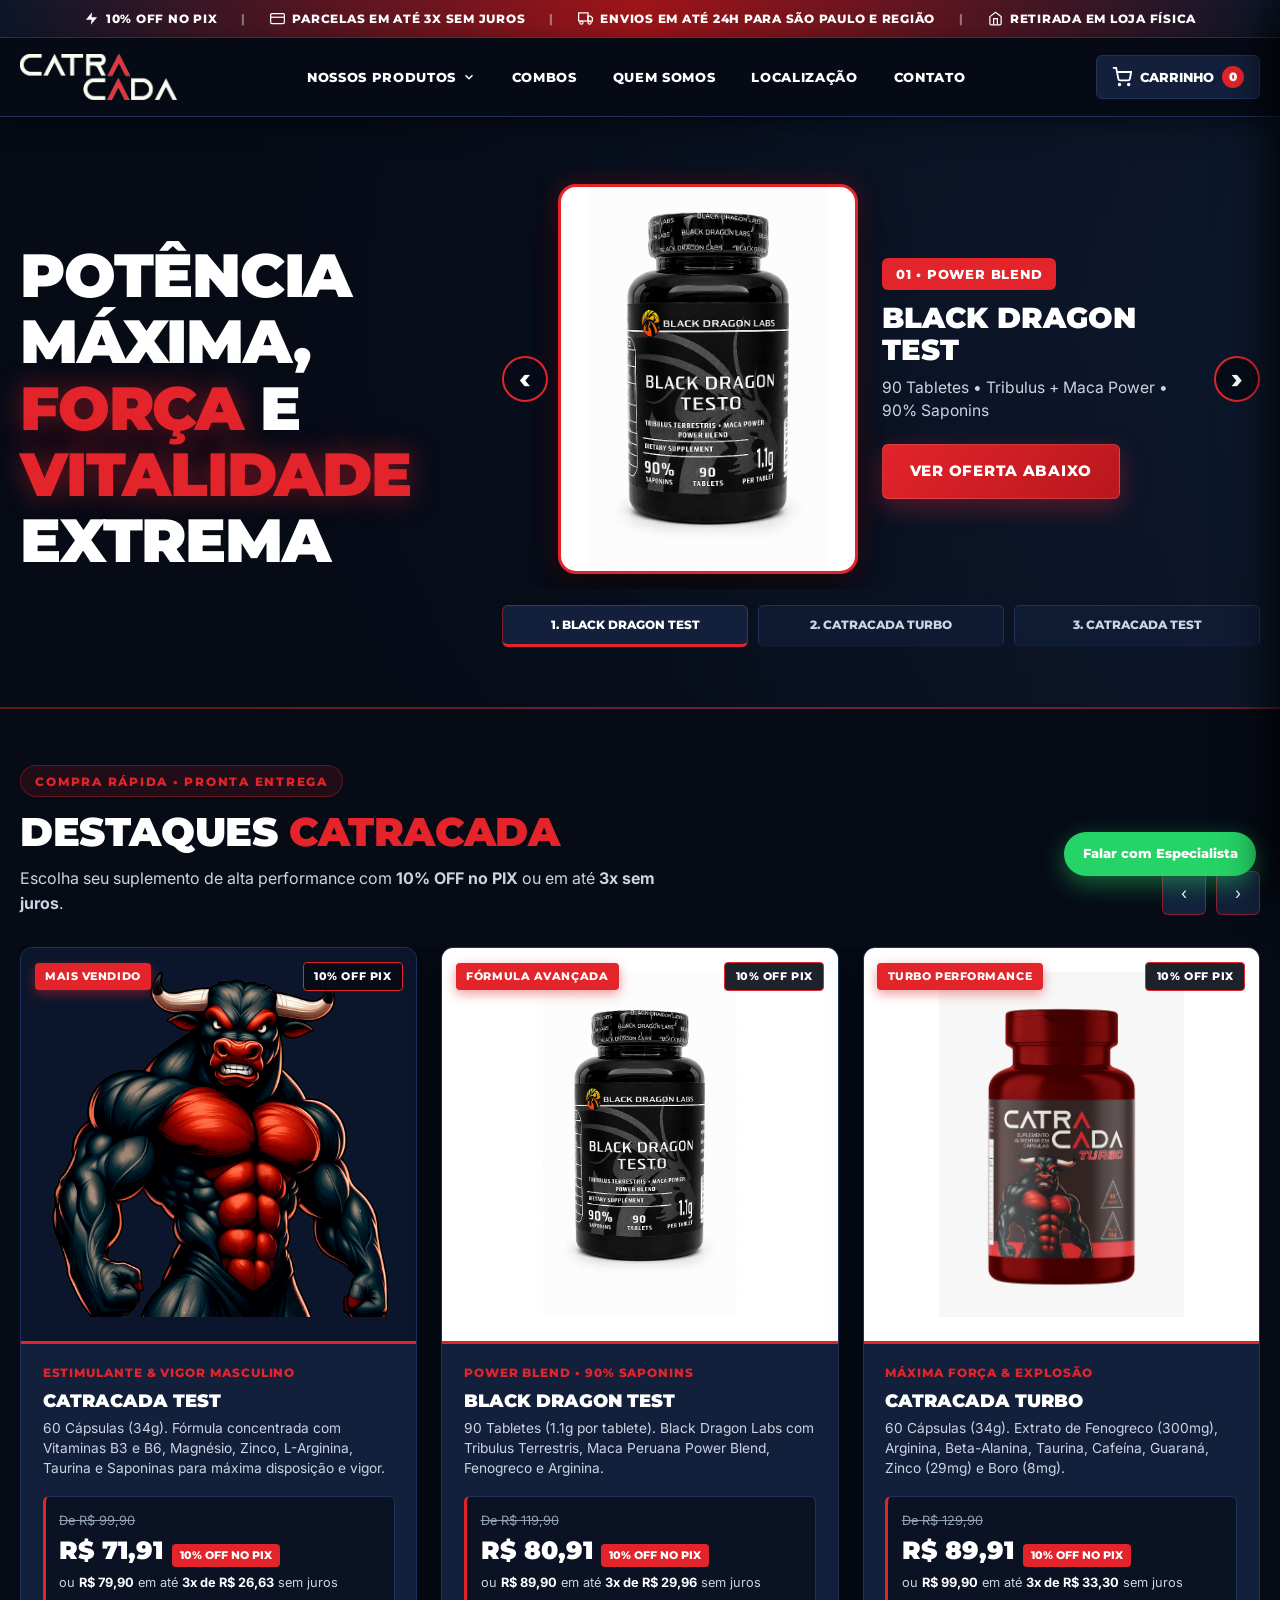
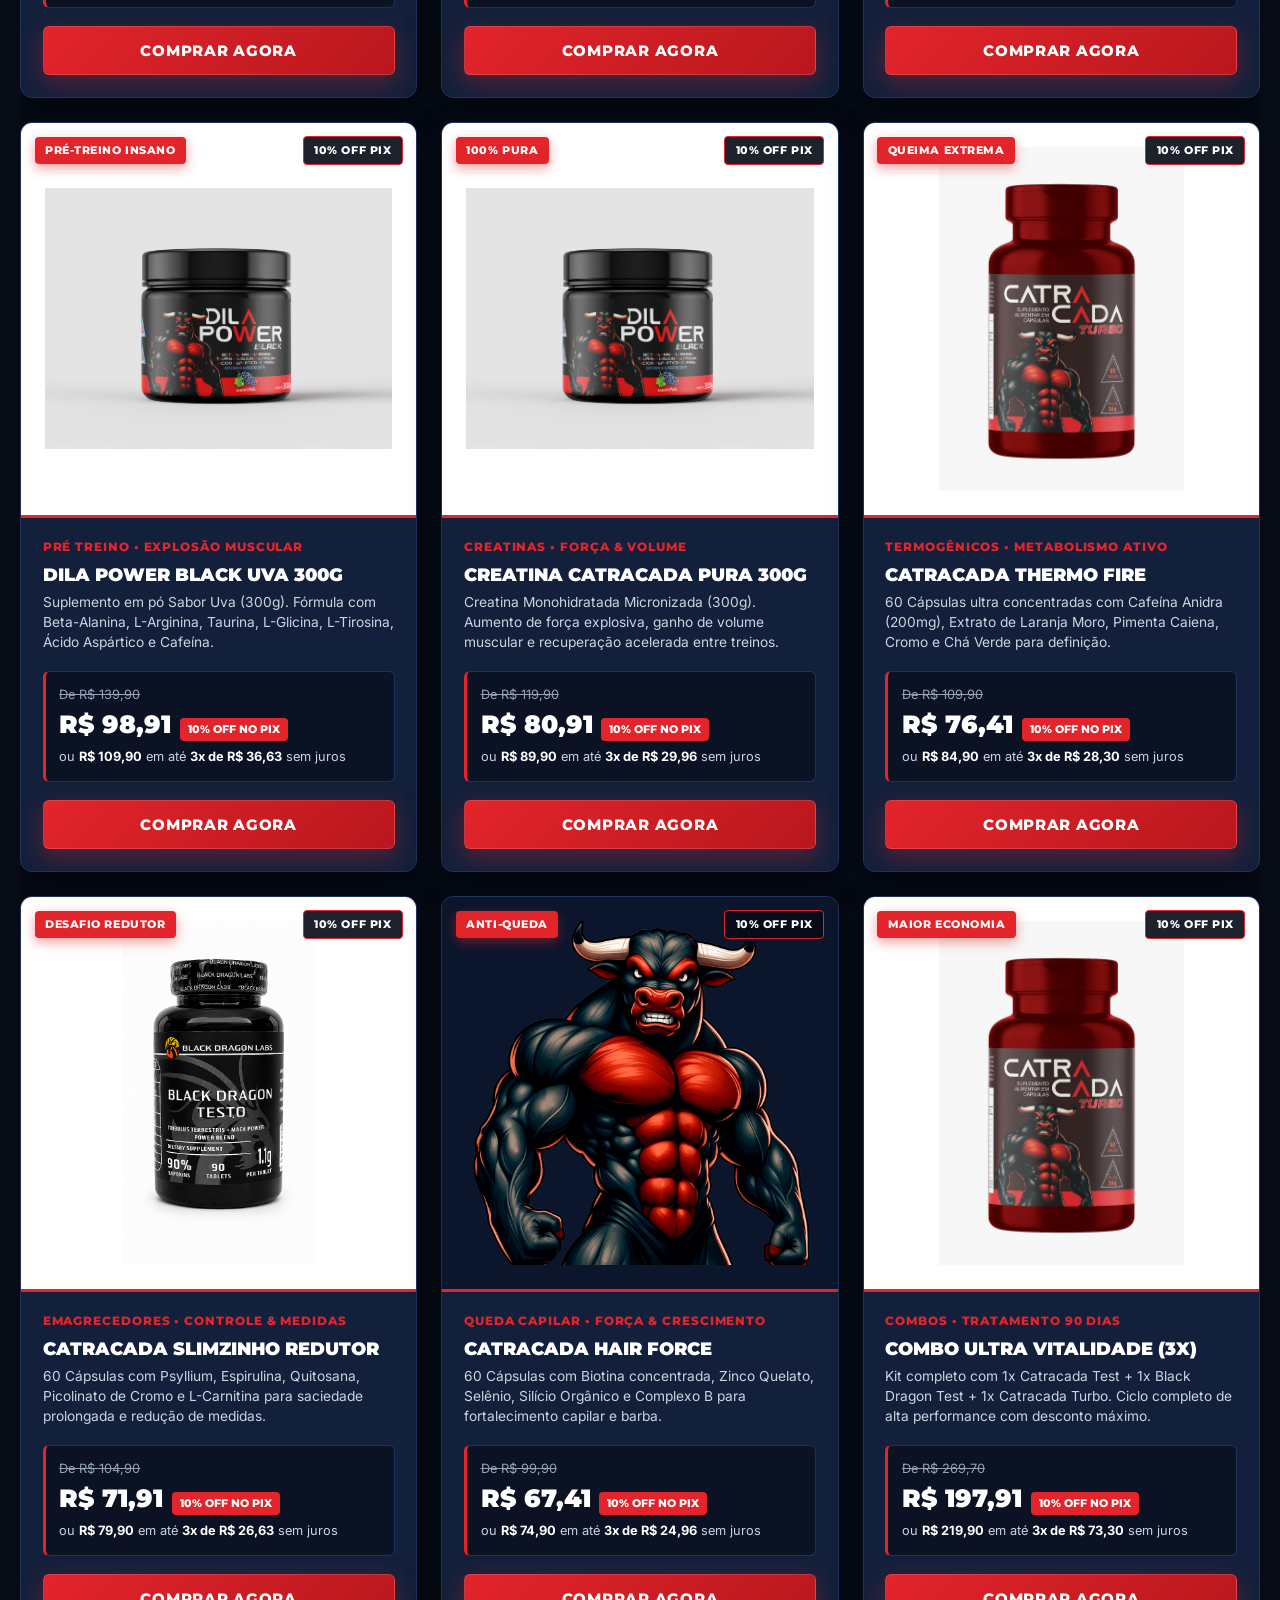
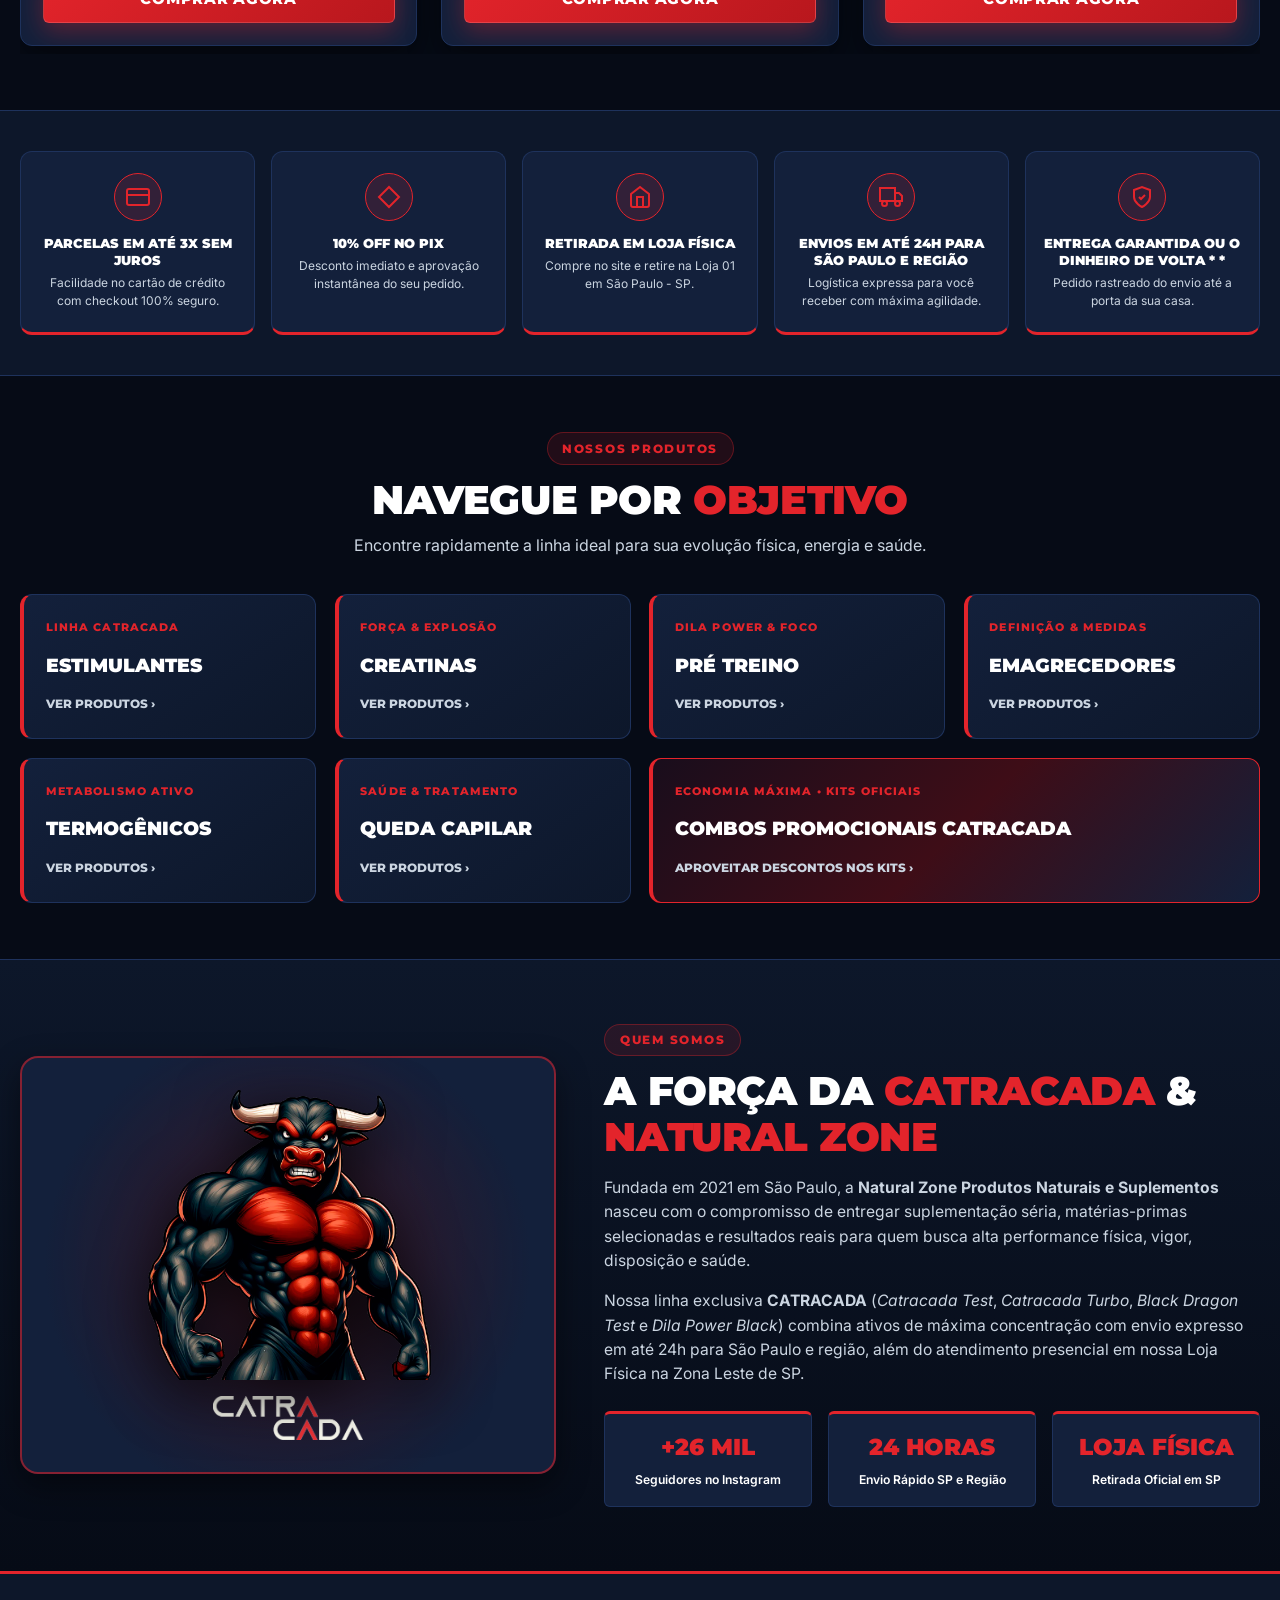
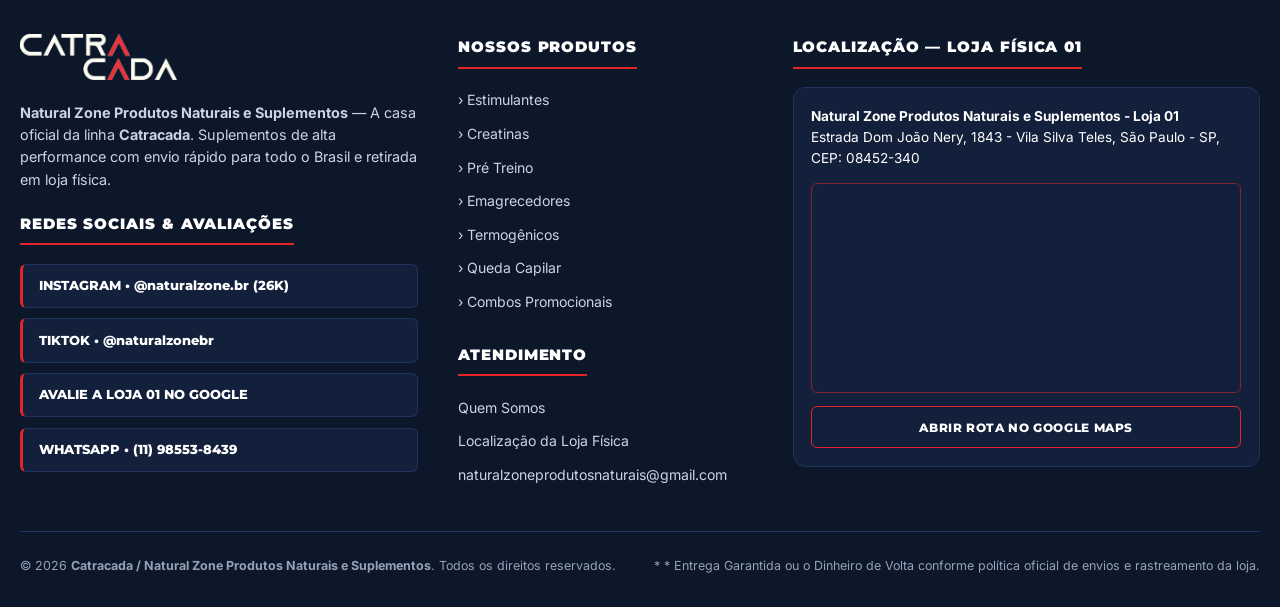
<file: index.html>
<!doctype html>
<html class="js" lang="pt-BR">
<head>
  <meta charset="utf-8">
  <meta http-equiv="X-UA-Compatible" content="IE=edge">
  <meta name="viewport" content="width=device-width,initial-scale=1">
  <meta name="theme-color" content="#060B16">
  <title>Catracada | Natural Zone — Preview Oficial Shopify Redesign</title>
  <meta name="description" content="Catracada & Natural Zone - Suplementos de alta performance: Catracada Test, Black Dragon Test, Catracada Turbo com 10% OFF no PIX e envio em até 24h para SP.">

  <link rel="preconnect" href="https://fonts.googleapis.com">
  <link rel="preconnect" href="https://fonts.gstatic.com" crossorigin>
  <link href="https://fonts.googleapis.com/css2?family=Inter:wght@400;500;600;700&family=Montserrat:ital,wght@0,700;0,800;0,900;1,800;1,900&display=swap" rel="stylesheet">

  <link rel="stylesheet" href="assets/base.css">
  <link rel="stylesheet" href="assets/components.css">
  <link rel="stylesheet" href="assets/animations.css">
  <link rel="stylesheet" href="assets/responsive.css">
</head>

<body class="template-index">
  <!-- 1. BARRA DE ANÚNCIO -->
  <div class="announcement-bar" role="region" aria-label="Destaques Comerciais">
    <div class="container announcement-bar__inner">
      <span class="announcement-bar__item">
        <svg viewBox="0 0 24 24" fill="currentColor"><path d="M13 2L3 14h9l-1 8 10-12h-9l1-8z"></path></svg>
        10% OFF NO PIX
      </span>
      <span class="announcement-bar__sep">|</span>
      <span class="announcement-bar__item">
        <svg viewBox="0 0 24 24" fill="none" stroke="currentColor" stroke-width="2"><rect x="1" y="4" width="22" height="16" rx="2" ry="2"></rect><line x1="1" y1="10" x2="23" y2="10"></line></svg>
        PARCELAS EM ATÉ 3X SEM JUROS
      </span>
      <span class="announcement-bar__sep">|</span>
      <span class="announcement-bar__item">
        <svg viewBox="0 0 24 24" fill="none" stroke="currentColor" stroke-width="2"><rect x="1" y="3" width="15" height="13"></rect><polygon points="16 8 20 8 23 11 23 16 16 16 16 8"></polygon><circle cx="5.5" cy="18.5" r="2.5"></circle><circle cx="18.5" cy="18.5" r="2.5"></circle></svg>
        ENVIOS EM ATÉ 24H PARA SÃO PAULO E REGIÃO
      </span>
      <span class="announcement-bar__sep">|</span>
      <span class="announcement-bar__item">
        <svg viewBox="0 0 24 24" fill="none" stroke="currentColor" stroke-width="2"><path d="M3 9l9-7 9 7v11a2 2 0 0 1-2 2H5a2 2 0 0 1-2-2z"></path><polyline points="9 22 9 12 15 12 15 22"></polyline></svg>
        RETIRADA EM LOJA FÍSICA
      </span>
    </div>
  </div>

  <!-- 2. HEADER & MENU PRINCIPAL -->
  <header class="site-header" role="banner">
    <div class="container site-header__inner">
      <a href="#" class="site-header__logo" aria-label="Catracada | Natural Zone">
        <img class="site-header__logo-img" src="Catracada_LOGO.png" alt="Catracada | Natural Zone" width="160" height="46">
      </a>

      <nav class="site-nav" data-site-nav role="navigation" aria-label="Menu Principal">
        <div class="site-nav__item">
          <a href="#produtos" class="site-nav__link">
            NOSSOS PRODUTOS
            <svg viewBox="0 0 24 24" fill="none" stroke="currentColor" stroke-width="2.5"><polyline points="6 9 12 15 18 9"></polyline></svg>
          </a>
          <div class="site-nav__dropdown" role="menu">
            <a href="#categorias" class="site-nav__dropdown-link"><span>ESTIMULANTES</span> <span>&rsaquo;</span></a>
            <a href="#categorias" class="site-nav__dropdown-link"><span>CREATINAS</span> <span>&rsaquo;</span></a>
            <a href="#categorias" class="site-nav__dropdown-link"><span>PRÉ TREINO</span> <span>&rsaquo;</span></a>
            <a href="#categorias" class="site-nav__dropdown-link"><span>EMAGRECEDORES</span> <span>&rsaquo;</span></a>
            <a href="#categorias" class="site-nav__dropdown-link"><span>TERMOGÊNICOS</span> <span>&rsaquo;</span></a>
            <a href="#categorias" class="site-nav__dropdown-link"><span>QUEDA CAPILAR</span> <span>&rsaquo;</span></a>
          </div>
        </div>

        <div class="site-nav__item"><a href="#categorias" class="site-nav__link">COMBOS</a></div>
        <div class="site-nav__item"><a href="#quem-somos" class="site-nav__link">QUEM SOMOS</a></div>
        <div class="site-nav__item"><a href="#localizacao" class="site-nav__link">LOCALIZAÇÃO</a></div>
        <div class="site-nav__item"><a href="#contato" class="site-nav__link">CONTATO</a></div>
      </nav>

      <div class="site-header__actions">
        <a href="#carrinho" class="header-action-btn" data-cart-open aria-label="Abrir Carrinho">
          <svg viewBox="0 0 24 24" fill="none" stroke="currentColor" stroke-width="2.2"><circle cx="9" cy="21" r="1"></circle><circle cx="20" cy="21" r="1"></circle><path d="M1 1h4l2.68 13.39a2 2 0 0 0 2 1.61h9.72a2 2 0 0 0 2-1.61L23 6H6"></path></svg>
          <span>CARRINHO</span>
          <span class="cart-count-badge" data-cart-count>0</span>
        </a>
        <button type="button" class="header-action-btn mobile-menu-toggle" data-mobile-menu-toggle aria-expanded="false" aria-label="Menu">
          <svg viewBox="0 0 24 24" fill="none" stroke="currentColor" stroke-width="2.2"><line x1="3" y1="12" x2="21" y2="12"></line><line x1="3" y1="6" x2="21" y2="6"></line><line x1="3" y1="18" x2="21" y2="18"></line></svg>
        </button>
      </div>
    </div>
  </header>

  <main id="MainContent" class="main-content">
    <!-- 3. HERO: TÍTULO LIMPO À ESQUERDA + CARROSSEL COM OS ITENS À DIREITA -->
    <section class="hero-banner" aria-label="Destaque Principal Catracada">
      <div class="hero-banner__video-bg" aria-hidden="true">
        <video autoplay muted loop playsinline preload="metadata" src="Produto_em_destaque_com_tempestade_3a642322_1080p.mp4"></video>
      </div>
      <div class="hero-banner__overlay" aria-hidden="true"></div>

      <div class="container hero-banner__grid">
        <!-- Esquerda: Apenas o Título Principal (itens circulados removidos) -->
        <div class="hero-banner__content">
          <h1 class="hero-banner__title" style="margin-bottom: 0;">
            POTÊNCIA MÁXIMA, <span>FORÇA</span> E <span>VITALIDADE</span> EXTREMA
          </h1>
        </div>

        <!-- Direita: Carrossel na sequência 2, 3, 1 -->
        <div class="hero-carousel" data-hero-carousel aria-label="Carrossel de Destaques do Hero">
          <div class="hero-carousel__viewport">
            <button type="button" class="hero-carousel__arrow hero-carousel__arrow--prev" data-hero-prev aria-label="Slide anterior">&lsaquo;</button>
            <button type="button" class="hero-carousel__arrow hero-carousel__arrow--next" data-hero-next aria-label="Próximo slide">&rsaquo;</button>

            <!-- Posição 1 (antigo 2): BLACK DRAGON TEST -->
            <div class="hero-carousel__slide is-active" data-hero-slide>
              <div class="hero-product-slide">
                <div class="hero-product-slide__img-box">
                  <img class="hero-product-slide__img" src="WhatsApp Image 2026-11-24 at 20.13.23.jpeg" alt="BLACK DRAGON TEST">
                </div>
                <div class="hero-product-slide__content">
                  <span class="hero-product-slide__tag">01 • POWER BLEND</span>
                  <h2 class="hero-product-slide__title">BLACK DRAGON TEST</h2>
                  <p class="hero-product-slide__meta">90 Tabletes • Tribulus + Maca Power • 90% Saponins</p>
                  <a href="#produtos" class="btn btn--primary">VER OFERTA ABAIXO</a>
                </div>
              </div>
            </div>

            <!-- Posição 2 (antigo 3): CATRACADA TURBO -->
            <div class="hero-carousel__slide" data-hero-slide>
              <div class="hero-product-slide">
                <div class="hero-product-slide__img-box">
                  <img class="hero-product-slide__img" src="WhatsApp Image 2026-11-24 at 20.09.45.jpeg" alt="CATRACADA TURBO">
                </div>
                <div class="hero-product-slide__content">
                  <span class="hero-product-slide__tag">02 • FORÇA EXTREMA</span>
                  <h2 class="hero-product-slide__title">CATRACADA TURBO</h2>
                  <p class="hero-product-slide__meta">60 Cápsulas • Fenogreco 300mg, Beta-Alanina, Boro &amp; Cafeína</p>
                  <a href="#produtos" class="btn btn--primary">VER OFERTA ABAIXO</a>
                </div>
              </div>
            </div>

            <!-- Posição 3 (antigo 1): CATRACADA TEST (Vídeo do Frasco Azul) -->
            <div class="hero-carousel__slide" data-hero-slide>
              <div class="hero-product-slide">
                <div class="hero-product-slide__img-box hero-product-slide__img-box--dark">
                  <video
                    class="hero-product-slide__video"
                    autoplay
                    muted
                    loop
                    playsinline
                    disablepictureinpicture
                    preload="metadata"
                    src="Produto_em_destaque_com_tempestade_3a642322_1080p.mp4"
                  ></video>
                </div>
                <div class="hero-product-slide__content">
                  <span class="hero-product-slide__tag">03 • VIGOR &amp; ENERGIA</span>
                  <h2 class="hero-product-slide__title">CATRACADA TEST</h2>
                  <p class="hero-product-slide__meta">60 Cápsulas • Complexo B, Zinco, Magnésio, Arginina &amp; Taurina</p>
                  <a href="#produtos" class="btn btn--primary">VER OFERTA ABAIXO</a>
                </div>
              </div>
            </div>
          </div>

          <!-- Abas / Indicadores na sequência: Black Dragon Test, Catracada Turbo, Catracada Test -->
          <div class="hero-carousel__dots" role="tablist" aria-label="Selecionar item do Hero">
            <button type="button" class="hero-carousel__dot is-active" data-hero-dot aria-selected="true">1. BLACK DRAGON TEST</button>
            <button type="button" class="hero-carousel__dot" data-hero-dot aria-selected="false">2. CATRACADA TURBO</button>
            <button type="button" class="hero-carousel__dot" data-hero-dot aria-selected="false">3. CATRACADA TEST</button>
          </div>
        </div>
      </div>
    </section>

    <!-- 4. PRODUTOS PARA COMPRA IMEDIATA (9 PRODUTOS EM GRADE 3X3) -->
    <section id="produtos" class="featured-carousel-section">
      <div class="container">
        <div class="carousel-toolbar">
          <div class="section-header">
            <span class="section-eyebrow">COMPRA RÁPIDA • PRONTA ENTREGA</span>
            <h2 class="section-title">DESTAQUES <span>CATRACADA</span></h2>
            <p class="section-subtitle">Escolha seu suplemento de alta performance com <strong>10% OFF no PIX</strong> ou em até <strong>3x sem juros</strong>.</p>
          </div>

          <div class="carousel-nav-buttons">
            <button type="button" class="carousel-btn" data-carousel-prev aria-label="Anterior">&lsaquo;</button>
            <button type="button" class="carousel-btn" data-carousel-next aria-label="Próximo">&rsaquo;</button>
          </div>
        </div>

        <div class="product-carousel-track" data-carousel-track>
          <!-- PRODUTO 1: CATRACADA TEST -->
          <article class="product-card">
            <div class="product-card__badges">
              <span class="badge badge--red">MAIS VENDIDO</span>
              <span class="badge badge--dark">10% OFF PIX</span>
            </div>
            <a href="#produtos" class="product-card__media" style="background:#0B162C;">
              <img class="product-card__img" src="OIG.png" alt="CATRACADA TEST">
            </a>
            <div class="product-card__body">
              <span class="product-card__category">ESTIMULANTE &amp; VIGOR MASCULINO</span>
              <h3 class="product-card__title"><a href="#produtos">CATRACADA TEST</a></h3>
              <p class="product-card__desc">60 Cápsulas (34g). Fórmula concentrada com Vitaminas B3 e B6, Magnésio, Zinco, L-Arginina, Taurina e Saponinas para máxima disposição e vigor.</p>
              <div class="price-block">
                <span class="price-block__compare">De R$ 99,90</span>
                <div class="price-block__main-row">
                  <span class="price-block__pix-price">R$ 71,91</span>
                  <span class="price-block__pix-tag">10% OFF NO PIX</span>
                </div>
                <span class="price-block__installments">ou <strong>R$ 79,90</strong> em até <strong>3x de R$ 26,63</strong> sem juros</span>
              </div>
              <form data-ajax-cart-form data-product-title="CATRACADA TEST" data-product-price="7990" data-product-image="OIG.png">
                <button type="submit" class="btn btn--primary btn--full">COMPRAR AGORA</button>
              </form>
            </div>
          </article>

          <!-- PRODUTO 2: BLACK DRAGON TEST -->
          <article class="product-card">
            <div class="product-card__badges">
              <span class="badge badge--red">FÓRMULA AVANÇADA</span>
              <span class="badge badge--dark">10% OFF PIX</span>
            </div>
            <a href="#produtos" class="product-card__media">
              <img class="product-card__img" src="WhatsApp Image 2026-11-24 at 20.13.23.jpeg" alt="BLACK DRAGON TEST">
            </a>
            <div class="product-card__body">
              <span class="product-card__category">POWER BLEND • 90% SAPONINS</span>
              <h3 class="product-card__title"><a href="#produtos">BLACK DRAGON TEST</a></h3>
              <p class="product-card__desc">90 Tabletes (1.1g por tablete). Black Dragon Labs com Tribulus Terrestris, Maca Peruana Power Blend, Fenogreco e Arginina.</p>
              <div class="price-block">
                <span class="price-block__compare">De R$ 119,90</span>
                <div class="price-block__main-row">
                  <span class="price-block__pix-price">R$ 80,91</span>
                  <span class="price-block__pix-tag">10% OFF NO PIX</span>
                </div>
                <span class="price-block__installments">ou <strong>R$ 89,90</strong> em até <strong>3x de R$ 29,96</strong> sem juros</span>
              </div>
              <form data-ajax-cart-form data-product-title="BLACK DRAGON TEST" data-product-price="8990" data-product-image="WhatsApp Image 2026-11-24 at 20.13.23.jpeg">
                <button type="submit" class="btn btn--primary btn--full">COMPRAR AGORA</button>
              </form>
            </div>
          </article>

          <!-- PRODUTO 3: CATRACADA TURBO -->
          <article class="product-card">
            <div class="product-card__badges">
              <span class="badge badge--red">TURBO PERFORMANCE</span>
              <span class="badge badge--dark">10% OFF PIX</span>
            </div>
            <a href="#produtos" class="product-card__media">
              <img class="product-card__img" src="WhatsApp Image 2026-11-24 at 20.09.45.jpeg" alt="CATRACADA TURBO">
            </a>
            <div class="product-card__body">
              <span class="product-card__category">MÁXIMA FORÇA &amp; EXPLOSÃO</span>
              <h3 class="product-card__title"><a href="#produtos">CATRACADA TURBO</a></h3>
              <p class="product-card__desc">60 Cápsulas (34g). Extrato de Fenogreco (300mg), Arginina, Beta-Alanina, Taurina, Cafeína, Guaraná, Zinco (29mg) e Boro (8mg).</p>
              <div class="price-block">
                <span class="price-block__compare">De R$ 129,90</span>
                <div class="price-block__main-row">
                  <span class="price-block__pix-price">R$ 89,91</span>
                  <span class="price-block__pix-tag">10% OFF NO PIX</span>
                </div>
                <span class="price-block__installments">ou <strong>R$ 99,90</strong> em até <strong>3x de R$ 33,30</strong> sem juros</span>
              </div>
              <form data-ajax-cart-form data-product-title="CATRACADA TURBO" data-product-price="9990" data-product-image="WhatsApp Image 2026-11-24 at 20.09.45.jpeg">
                <button type="submit" class="btn btn--primary btn--full">COMPRAR AGORA</button>
              </form>
            </div>
          </article>

          <!-- PRODUTO 4 (FICTÍCIO / CATÁLOGO): DILA POWER BLACK UVA 300G -->
          <article class="product-card">
            <div class="product-card__badges">
              <span class="badge badge--red">PRÉ-TREINO INSANO</span>
              <span class="badge badge--dark">10% OFF PIX</span>
            </div>
            <a href="#produtos" class="product-card__media">
              <img class="product-card__img" src="DILA POWER BLACK UVA 300G.png" alt="DILA POWER BLACK UVA 300G">
            </a>
            <div class="product-card__body">
              <span class="product-card__category">PRÉ TREINO • EXPLOSÃO MUSCULAR</span>
              <h3 class="product-card__title"><a href="#produtos">DILA POWER BLACK UVA 300G</a></h3>
              <p class="product-card__desc">Suplemento em pó Sabor Uva (300g). Fórmula com Beta-Alanina, L-Arginina, Taurina, L-Glicina, L-Tirosina, Ácido Aspártico e Cafeína.</p>
              <div class="price-block">
                <span class="price-block__compare">De R$ 139,90</span>
                <div class="price-block__main-row">
                  <span class="price-block__pix-price">R$ 98,91</span>
                  <span class="price-block__pix-tag">10% OFF NO PIX</span>
                </div>
                <span class="price-block__installments">ou <strong>R$ 109,90</strong> em até <strong>3x de R$ 36,63</strong> sem juros</span>
              </div>
              <form data-ajax-cart-form data-product-title="DILA POWER BLACK UVA 300G" data-product-price="10990" data-product-image="DILA POWER BLACK UVA 300G.png">
                <button type="submit" class="btn btn--primary btn--full">COMPRAR AGORA</button>
              </form>
            </div>
          </article>

          <!-- PRODUTO 5 (FICTÍCIO): CREATINA CATRACADA 100% PURA 300G -->
          <article class="product-card">
            <div class="product-card__badges">
              <span class="badge badge--red">100% PURA</span>
              <span class="badge badge--dark">10% OFF PIX</span>
            </div>
            <a href="#produtos" class="product-card__media">
              <img class="product-card__img" src="DILA POWER BLACK UVA 300G.png" alt="CREATINA CATRACADA 100% PURA 300G">
            </a>
            <div class="product-card__body">
              <span class="product-card__category">CREATINAS • FORÇA &amp; VOLUME</span>
              <h3 class="product-card__title"><a href="#produtos">CREATINA CATRACADA PURA 300G</a></h3>
              <p class="product-card__desc">Creatina Monohidratada Micronizada (300g). Aumento de força explosiva, ganho de volume muscular e recuperação acelerada entre treinos.</p>
              <div class="price-block">
                <span class="price-block__compare">De R$ 119,90</span>
                <div class="price-block__main-row">
                  <span class="price-block__pix-price">R$ 80,91</span>
                  <span class="price-block__pix-tag">10% OFF NO PIX</span>
                </div>
                <span class="price-block__installments">ou <strong>R$ 89,90</strong> em até <strong>3x de R$ 29,96</strong> sem juros</span>
              </div>
              <form data-ajax-cart-form data-product-title="CREATINA CATRACADA PURA 300G" data-product-price="8990" data-product-image="DILA POWER BLACK UVA 300G.png">
                <button type="submit" class="btn btn--primary btn--full">COMPRAR AGORA</button>
              </form>
            </div>
          </article>

          <!-- PRODUTO 6 (FICTÍCIO): CATRACADA THERMO FIRE 60 CÁPSULAS -->
          <article class="product-card">
            <div class="product-card__badges">
              <span class="badge badge--red">QUEIMA EXTREMA</span>
              <span class="badge badge--dark">10% OFF PIX</span>
            </div>
            <a href="#produtos" class="product-card__media">
              <img class="product-card__img" src="WhatsApp Image 2026-11-24 at 20.09.45.jpeg" alt="CATRACADA THERMO FIRE">
            </a>
            <div class="product-card__body">
              <span class="product-card__category">TERMOGÊNICOS • METABOLISMO ATIVO</span>
              <h3 class="product-card__title"><a href="#produtos">CATRACADA THERMO FIRE</a></h3>
              <p class="product-card__desc">60 Cápsulas ultra concentradas com Cafeína Anidra (200mg), Extrato de Laranja Moro, Pimenta Caiena, Cromo e Chá Verde para definição.</p>
              <div class="price-block">
                <span class="price-block__compare">De R$ 109,90</span>
                <div class="price-block__main-row">
                  <span class="price-block__pix-price">R$ 76,41</span>
                  <span class="price-block__pix-tag">10% OFF NO PIX</span>
                </div>
                <span class="price-block__installments">ou <strong>R$ 84,90</strong> em até <strong>3x de R$ 28,30</strong> sem juros</span>
              </div>
              <form data-ajax-cart-form data-product-title="CATRACADA THERMO FIRE" data-product-price="8490" data-product-image="WhatsApp Image 2026-11-24 at 20.09.45.jpeg">
                <button type="submit" class="btn btn--primary btn--full">COMPRAR AGORA</button>
              </form>
            </div>
          </article>

          <!-- PRODUTO 7 (FICTÍCIO): CATRACADA SLIMZINHO REDUTOR -->
          <article class="product-card">
            <div class="product-card__badges">
              <span class="badge badge--red">DESAFIO REDUTOR</span>
              <span class="badge badge--dark">10% OFF PIX</span>
            </div>
            <a href="#produtos" class="product-card__media">
              <img class="product-card__img" src="WhatsApp Image 2026-11-24 at 20.13.23.jpeg" alt="CATRACADA SLIMZINHO REDUTOR">
            </a>
            <div class="product-card__body">
              <span class="product-card__category">EMAGRECEDORES • CONTROLE &amp; MEDIDAS</span>
              <h3 class="product-card__title"><a href="#produtos">CATRACADA SLIMZINHO REDUTOR</a></h3>
              <p class="product-card__desc">60 Cápsulas com Psyllium, Espirulina, Quitosana, Picolinato de Cromo e L-Carnitina para saciedade prolongada e redução de medidas.</p>
              <div class="price-block">
                <span class="price-block__compare">De R$ 104,90</span>
                <div class="price-block__main-row">
                  <span class="price-block__pix-price">R$ 71,91</span>
                  <span class="price-block__pix-tag">10% OFF NO PIX</span>
                </div>
                <span class="price-block__installments">ou <strong>R$ 79,90</strong> em até <strong>3x de R$ 26,63</strong> sem juros</span>
              </div>
              <form data-ajax-cart-form data-product-title="CATRACADA SLIMZINHO REDUTOR" data-product-price="7990" data-product-image="WhatsApp Image 2026-11-24 at 20.13.23.jpeg">
                <button type="submit" class="btn btn--primary btn--full">COMPRAR AGORA</button>
              </form>
            </div>
          </article>

          <!-- PRODUTO 8 (FICTÍCIO): CATRACADA HAIR FORCE ANTI-QUEDA -->
          <article class="product-card">
            <div class="product-card__badges">
              <span class="badge badge--red">ANTI-QUEDA</span>
              <span class="badge badge--dark">10% OFF PIX</span>
            </div>
            <a href="#produtos" class="product-card__media" style="background:#0B162C;">
              <img class="product-card__img" src="OIG.png" alt="CATRACADA HAIR FORCE ANTI-QUEDA">
            </a>
            <div class="product-card__body">
              <span class="product-card__category">QUEDA CAPILAR • FORÇA &amp; CRESCIMENTO</span>
              <h3 class="product-card__title"><a href="#produtos">CATRACADA HAIR FORCE</a></h3>
              <p class="product-card__desc">60 Cápsulas com Biotina concentrada, Zinco Quelato, Selênio, Silício Orgânico e Complexo B para fortalecimento capilar e barba.</p>
              <div class="price-block">
                <span class="price-block__compare">De R$ 99,90</span>
                <div class="price-block__main-row">
                  <span class="price-block__pix-price">R$ 67,41</span>
                  <span class="price-block__pix-tag">10% OFF NO PIX</span>
                </div>
                <span class="price-block__installments">ou <strong>R$ 74,90</strong> em até <strong>3x de R$ 24,96</strong> sem juros</span>
              </div>
              <form data-ajax-cart-form data-product-title="CATRACADA HAIR FORCE" data-product-price="7490" data-product-image="OIG.png">
                <button type="submit" class="btn btn--primary btn--full">COMPRAR AGORA</button>
              </form>
            </div>
          </article>

          <!-- PRODUTO 9 (FICTÍCIO): COMBO ULTRA VITALIDADE (KIT 3 POTES) -->
          <article class="product-card">
            <div class="product-card__badges">
              <span class="badge badge--red">MAIOR ECONOMIA</span>
              <span class="badge badge--dark">10% OFF PIX</span>
            </div>
            <a href="#produtos" class="product-card__media">
              <img class="product-card__img" src="WhatsApp Image 2026-11-24 at 20.09.45.jpeg" alt="COMBO ULTRA VITALIDADE 3 POTES">
            </a>
            <div class="product-card__body">
              <span class="product-card__category">COMBOS • TRATAMENTO 90 DIAS</span>
              <h3 class="product-card__title"><a href="#produtos">COMBO ULTRA VITALIDADE (3X)</a></h3>
              <p class="product-card__desc">Kit completo com 1x Catracada Test + 1x Black Dragon Test + 1x Catracada Turbo. Ciclo completo de alta performance com desconto máximo.</p>
              <div class="price-block">
                <span class="price-block__compare">De R$ 269,70</span>
                <div class="price-block__main-row">
                  <span class="price-block__pix-price">R$ 197,91</span>
                  <span class="price-block__pix-tag">10% OFF NO PIX</span>
                </div>
                <span class="price-block__installments">ou <strong>R$ 219,90</strong> em até <strong>3x de R$ 73,30</strong> sem juros</span>
              </div>
              <form data-ajax-cart-form data-product-title="COMBO ULTRA VITALIDADE (3X)" data-product-price="21990" data-product-image="WhatsApp Image 2026-11-24 at 20.09.45.jpeg">
                <button type="submit" class="btn btn--primary btn--full">COMPRAR AGORA</button>
              </form>
            </div>
          </article>
        </div>
      </div>
    </section>

    <!-- 5. FAIXA DOS 5 DIFERENCIAIS COMERCIAIS -->
    <section class="diferenciais-section">
      <div class="container">
        <div class="diferenciais-grid">
          <div class="diferencial-card">
            <div class="diferencial-card__icon">
              <svg viewBox="0 0 24 24" fill="none" stroke="currentColor" stroke-width="2"><rect x="1" y="4" width="22" height="16" rx="2" ry="2"></rect><line x1="1" y1="10" x2="23" y2="10"></line></svg>
            </div>
            <h3 class="diferencial-card__title">PARCELAS EM ATÉ 3X SEM JUROS</h3>
            <p class="diferencial-card__desc">Facilidade no cartão de crédito com checkout 100% seguro.</p>
          </div>

          <div class="diferencial-card">
            <div class="diferencial-card__icon">
              <svg viewBox="0 0 24 24" fill="none" stroke="currentColor" stroke-width="2"><path d="M12 2L2 12l10 10 10-10L12 2z"></path></svg>
            </div>
            <h3 class="diferencial-card__title">10% OFF NO PIX</h3>
            <p class="diferencial-card__desc">Desconto imediato e aprovação instantânea do seu pedido.</p>
          </div>

          <div class="diferencial-card">
            <div class="diferencial-card__icon">
              <svg viewBox="0 0 24 24" fill="none" stroke="currentColor" stroke-width="2"><path d="M3 9l9-7 9 7v11a2 2 0 0 1-2 2H5a2 2 0 0 1-2-2z"></path><polyline points="9 22 9 12 15 12 15 22"></polyline></svg>
            </div>
            <h3 class="diferencial-card__title">RETIRADA EM LOJA FÍSICA</h3>
            <p class="diferencial-card__desc">Compre no site e retire na Loja 01 em São Paulo - SP.</p>
          </div>

          <div class="diferencial-card">
            <div class="diferencial-card__icon">
              <svg viewBox="0 0 24 24" fill="none" stroke="currentColor" stroke-width="2"><rect x="1" y="3" width="15" height="13"></rect><polygon points="16 8 20 8 23 11 23 16 16 16 16 8"></polygon><circle cx="5.5" cy="18.5" r="2.5"></circle><circle cx="18.5" cy="18.5" r="2.5"></circle></svg>
            </div>
            <h3 class="diferencial-card__title">ENVIOS EM ATÉ 24H PARA SÃO PAULO E REGIÃO</h3>
            <p class="diferencial-card__desc">Logística expressa para você receber com máxima agilidade.</p>
          </div>

          <div class="diferencial-card">
            <div class="diferencial-card__icon">
              <svg viewBox="0 0 24 24" fill="none" stroke="currentColor" stroke-width="2"><path d="M12 22s8-4 8-10V5l-8-3-8 3v7c0 6 8 10 8 10z"></path><polyline points="9 12 11 14 15 10"></polyline></svg>
            </div>
            <h3 class="diferencial-card__title">ENTREGA GARANTIDA OU O DINHEIRO DE VOLTA * *</h3>
            <p class="diferencial-card__desc">Pedido rastreado do envio até a porta da sua casa.</p>
          </div>
        </div>
      </div>
    </section>

    <!-- 6. CATEGORIAS (NOSSOS PRODUTOS + COMBOS) -->
    <section id="categorias" class="categories-section">
      <div class="container">
        <div class="section-header">
          <span class="section-eyebrow">NOSSOS PRODUTOS</span>
          <h2 class="section-title">NAVEGUE POR <span>OBJETIVO</span></h2>
          <p class="section-subtitle">Encontre rapidamente a linha ideal para sua evolução física, energia e saúde.</p>
        </div>

        <div class="categories-grid">
          <a href="#produtos" class="category-tile">
            <span class="category-tile__tag">LINHA CATRACADA</span>
            <h3 class="category-tile__title">ESTIMULANTES</h3>
            <span class="category-tile__cta">Ver Produtos &rsaquo;</span>
          </a>
          <a href="#produtos" class="category-tile">
            <span class="category-tile__tag">FORÇA &amp; EXPLOSÃO</span>
            <h3 class="category-tile__title">CREATINAS</h3>
            <span class="category-tile__cta">Ver Produtos &rsaquo;</span>
          </a>
          <a href="#produtos" class="category-tile">
            <span class="category-tile__tag">DILA POWER &amp; FOCO</span>
            <h3 class="category-tile__title">PRÉ TREINO</h3>
            <span class="category-tile__cta">Ver Produtos &rsaquo;</span>
          </a>
          <a href="#produtos" class="category-tile">
            <span class="category-tile__tag">DEFINIÇÃO &amp; MEDIDAS</span>
            <h3 class="category-tile__title">EMAGRECEDORES</h3>
            <span class="category-tile__cta">Ver Produtos &rsaquo;</span>
          </a>
          <a href="#produtos" class="category-tile">
            <span class="category-tile__tag">METABOLISMO ATIVO</span>
            <h3 class="category-tile__title">TERMOGÊNICOS</h3>
            <span class="category-tile__cta">Ver Produtos &rsaquo;</span>
          </a>
          <a href="#produtos" class="category-tile">
            <span class="category-tile__tag">SAÚDE &amp; TRATAMENTO</span>
            <h3 class="category-tile__title">QUEDA CAPILAR</h3>
            <span class="category-tile__cta">Ver Produtos &rsaquo;</span>
          </a>
          <a href="#produtos" class="category-tile category-tile--featured">
            <span class="category-tile__tag">ECONOMIA MÁXIMA • KITS OFICIAIS</span>
            <h3 class="category-tile__title">COMBOS PROMOCIONAIS CATRACADA</h3>
            <span class="category-tile__cta">Aproveitar Descontos nos Kits &rsaquo;</span>
          </a>
        </div>
      </div>
    </section>

    <!-- 7. QUEM SOMOS -->
    <section id="quem-somos" class="brand-story-section">
      <div class="container brand-story__grid">
        <div class="brand-story__visual">
          <img class="brand-story__mascot" src="OIG.png" alt="Mascote Oficial Catracada" width="290" height="290">
          <img src="Catracada_LOGO.png" alt="Logo Catracada" width="170" height="48" style="height: 44px; width: auto; object-fit: contain;">
        </div>

        <div class="brand-story__content">
          <span class="section-eyebrow">QUEM SOMOS</span>
          <h2 class="section-title">A FORÇA DA <span>CATRACADA</span> &amp; <span>NATURAL ZONE</span></h2>
          <p>
            Fundada em 2021 em São Paulo, a <strong>Natural Zone Produtos Naturais e Suplementos</strong> nasceu com o compromisso de entregar suplementação séria, matérias-primas selecionadas e resultados reais para quem busca alta performance física, vigor, disposição e saúde.
          </p>
          <p>
            Nossa linha exclusiva <strong>CATRACADA</strong> (<em>Catracada Test</em>, <em>Catracada Turbo</em>, <em>Black Dragon Test</em> e <em>Dila Power Black</em>) combina ativos de máxima concentração com envio expresso em até 24h para São Paulo e região, além do atendimento presencial em nossa Loja Física na Zona Leste de SP.
          </p>

          <div class="brand-story__stats">
            <div class="brand-stat-box">
              <span class="brand-stat-box__num">+26 MIL</span>
              <span class="brand-stat-box__label">Seguidores no Instagram</span>
            </div>
            <div class="brand-stat-box">
              <span class="brand-stat-box__num">24 HORAS</span>
              <span class="brand-stat-box__label">Envio Rápido SP e Região</span>
            </div>
            <div class="brand-stat-box">
              <span class="brand-stat-box__num">LOJA FÍSICA</span>
              <span class="brand-stat-box__label">Retirada Oficial em SP</span>
            </div>
          </div>
        </div>
      </div>
    </section>
  </main>

  <!-- 8. RODAPÉ COM REDES SOCIAIS E MAPA DO GOOGLE -->
  <footer id="contato" class="site-footer" role="contentinfo">
    <div class="container">
      <div class="site-footer__top-grid">
        <div>
          <a href="#" class="site-header__logo">
            <img class="site-header__logo-img" src="Catracada_LOGO.png" alt="Catracada | Natural Zone" width="160" height="46">
          </a>
          <p class="footer-brand__desc">
            <strong>Natural Zone Produtos Naturais e Suplementos</strong> — A casa oficial da linha <strong>Catracada</strong>. Suplementos de alta performance com envio rápido para todo o Brasil e retirada em loja física.
          </p>

          <h3 class="footer-col__title">REDES SOCIAIS &amp; AVALIAÇÕES</h3>
          <div class="social-buttons-list">
            <a href="https://www.instagram.com/naturalzone.br" class="social-btn" target="_blank" rel="noopener noreferrer">
              <span>INSTAGRAM • @naturalzone.br (26K)</span>
            </a>
            <a href="https://www.tiktok.com/@naturalzonebr" class="social-btn" target="_blank" rel="noopener noreferrer">
              <span>TIKTOK • @naturalzonebr</span>
            </a>
            <a href="https://g.page/r/CbuLKDucytYzEAE/review" class="social-btn" target="_blank" rel="noopener noreferrer">
              <span>AVALIE A LOJA 01 NO GOOGLE</span>
            </a>
            <a href="https://wa.me/5511985538439" class="social-btn" target="_blank" rel="noopener noreferrer">
              <span>WHATSAPP • (11) 98553-8439</span>
            </a>
          </div>
        </div>

        <div>
          <h3 class="footer-col__title">NOSSOS PRODUTOS</h3>
          <ul class="footer-links-list" style="margin-bottom: 1.75rem;">
            <li><a href="#categorias">&rsaquo; Estimulantes</a></li>
            <li><a href="#categorias">&rsaquo; Creatinas</a></li>
            <li><a href="#categorias">&rsaquo; Pré Treino</a></li>
            <li><a href="#categorias">&rsaquo; Emagrecedores</a></li>
            <li><a href="#categorias">&rsaquo; Termogênicos</a></li>
            <li><a href="#categorias">&rsaquo; Queda Capilar</a></li>
            <li><a href="#categorias">&rsaquo; Combos Promocionais</a></li>
          </ul>

          <h3 class="footer-col__title">ATENDIMENTO</h3>
          <ul class="footer-links-list">
            <li><a href="#quem-somos">Quem Somos</a></li>
            <li><a href="#localizacao">Localização da Loja Física</a></li>
            <li><a href="mailto:naturalzoneprodutosnaturais@gmail.com">naturalzoneprodutosnaturais@gmail.com</a></li>
          </ul>
        </div>

        <div id="localizacao" class="footer-map-col">
          <h3 class="footer-col__title">LOCALIZAÇÃO — LOJA FÍSICA 01</h3>
          <div class="footer-map-card">
            <div class="footer-map-card__address">
              <div>
                <strong>Natural Zone Produtos Naturais e Suplementos - Loja 01</strong><br>
                Estrada Dom João Nery, 1843 - Vila Silva Teles, São Paulo - SP, CEP: 08452-340
              </div>
            </div>

            <div class="footer-map-card__iframe-wrap">
              <iframe
                title="Mapa de Localização Natural Zone - Loja 01"
                src="https://www.google.com/maps?q=Estrada+Dom+Jo%C3%A3o+Nery,+1843+-+Vila+Silva+Teles,+S%C3%A3o+Paulo+-+SP,+08452-340&output=embed"
                loading="lazy"
                referrerpolicy="no-referrer-when-downgrade"
                allowfullscreen
              ></iframe>
            </div>

            <a
              href="https://www.google.com/maps/search/?api=1&query=Estrada+Dom+Jo%C3%A3o+Nery,+1843+-+Vila+Silva+Teles,+S%C3%A3o+Paulo+-+SP,+08452-340"
              target="_blank"
              rel="noopener noreferrer"
              class="btn btn--outline btn--full"
              style="padding: 0.65rem 1rem; font-size: 0.78rem;"
            >
              ABRIR ROTA NO GOOGLE MAPS
            </a>
          </div>
        </div>
      </div>

      <div class="site-footer__bottom">
        <p>&copy; 2026 <strong>Catracada / Natural Zone Produtos Naturais e Suplementos</strong>. Todos os direitos reservados.</p>
        <p>* * Entrega Garantida ou o Dinheiro de Volta conforme política oficial de envios e rastreamento da loja.</p>
      </div>
    </div>
  </footer>

  <!-- GAVETA DO CARRINHO AJAX -->
  <div class="cart-drawer-backdrop" data-cart-backdrop></div>
  <aside class="cart-drawer" data-cart-drawer aria-hidden="true">
    <div class="cart-drawer__header">
      <h2 class="cart-drawer__title">SEU CARRINHO (<span data-cart-count>0</span>)</h2>
      <button type="button" class="header-action-btn" data-cart-close aria-label="Fechar">&times;</button>
    </div>
    <div class="cart-drawer__items" data-cart-items>
      <p style="color: var(--color-text-secondary); text-align:center; padding: 2rem 0;">Seu carrinho está vazio.</p>
    </div>
    <div class="cart-drawer__footer">
      <div class="cart-drawer__subtotal">
        <span>SUBTOTAL:</span>
        <span data-cart-subtotal>R$ 0,00</span>
      </div>
      <p class="cart-drawer__pix-hint">
        No PIX (10% OFF): <strong style="color: var(--color-accent-red);" data-cart-pix-total>R$ 0,00</strong> ou em até 3x sem juros.
      </p>
      <a href="#checkout" class="btn btn--primary btn--full">FINALIZAR COMPRA SEGURA</a>
    </div>
  </aside>

  <!-- WHATSAPP FLOAT -->
  <a
    href="https://wa.me/5511985538439?text=Ol%C3%A1!%20Vim%20pelo%20site%20da%20Catracada%20e%20gostaria%20de%20tirar%20uma%20d%C3%BAvida."
    class="whatsapp-float"
    target="_blank"
    rel="noopener noreferrer"
  >
    <span class="whatsapp-float__label">Falar com Especialista</span>
  </a>

  <script src="assets/theme.js"></script>
</body>
</html>
</file>
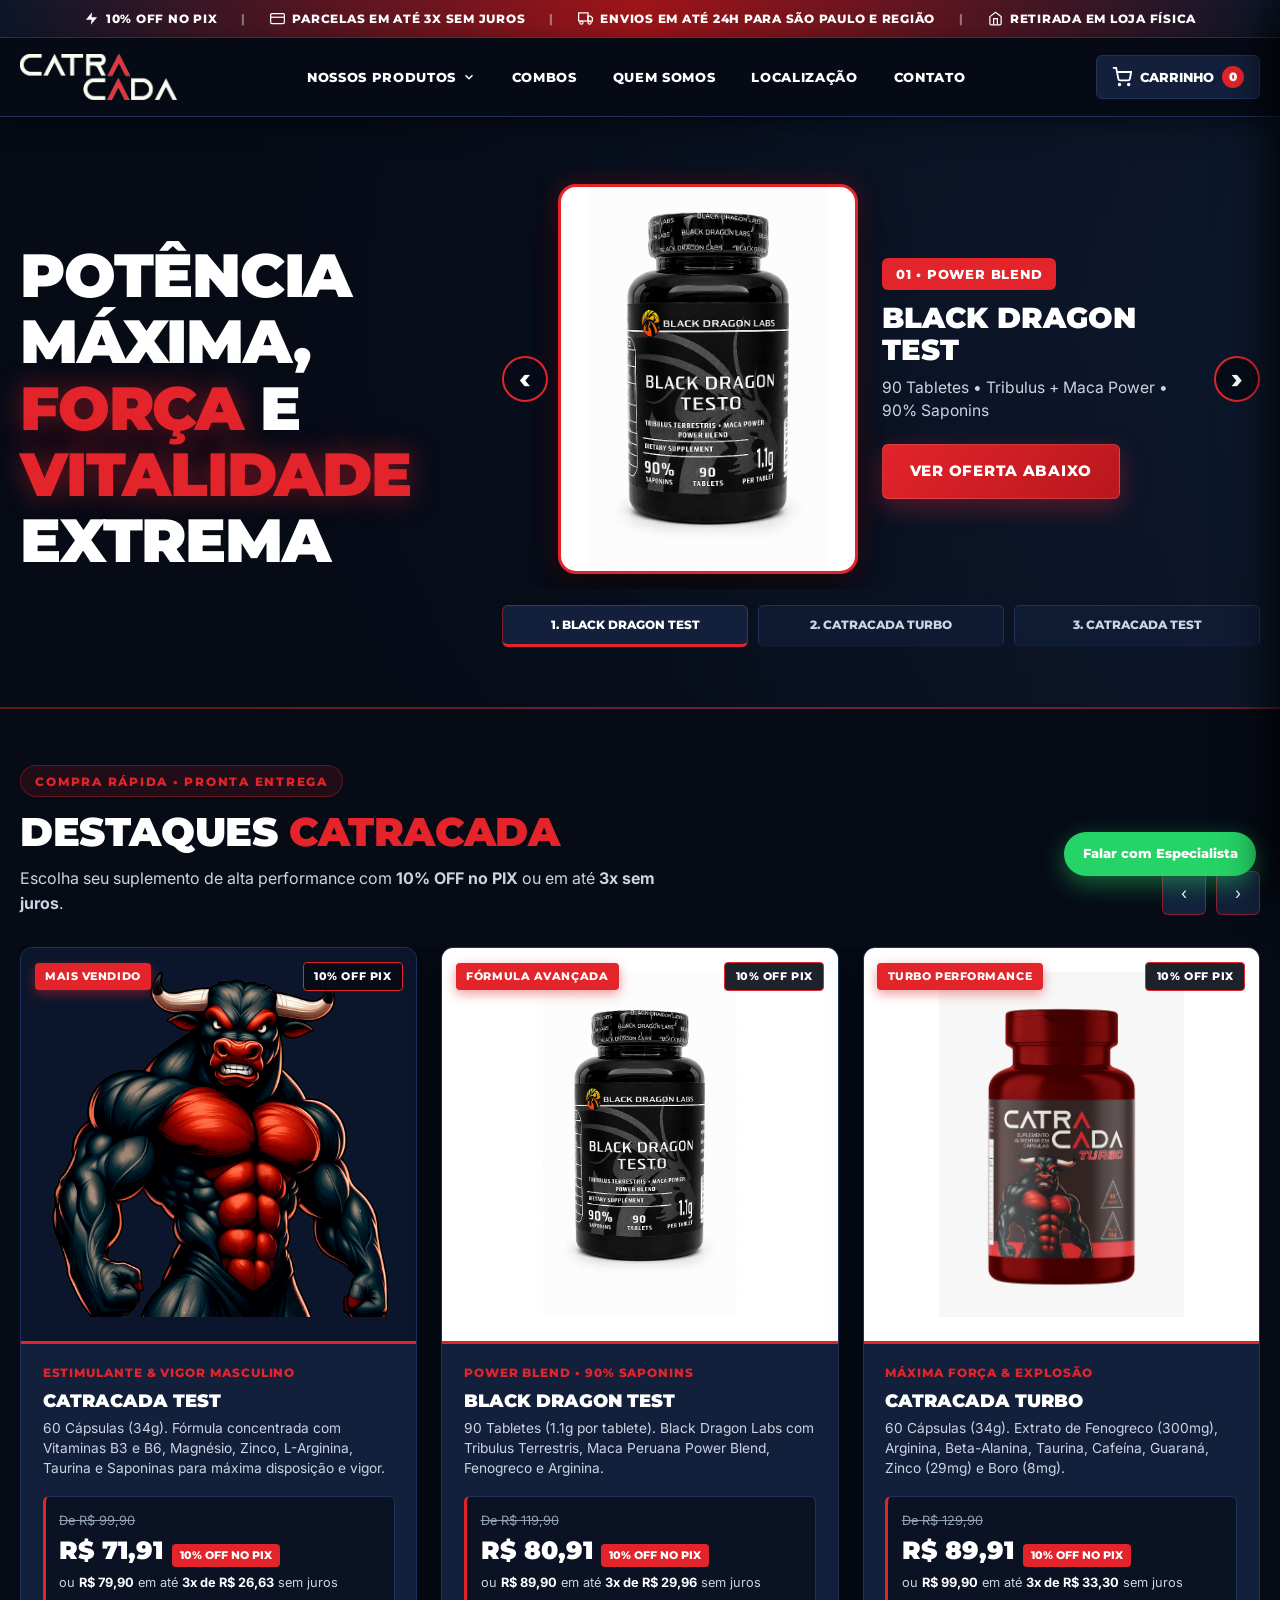
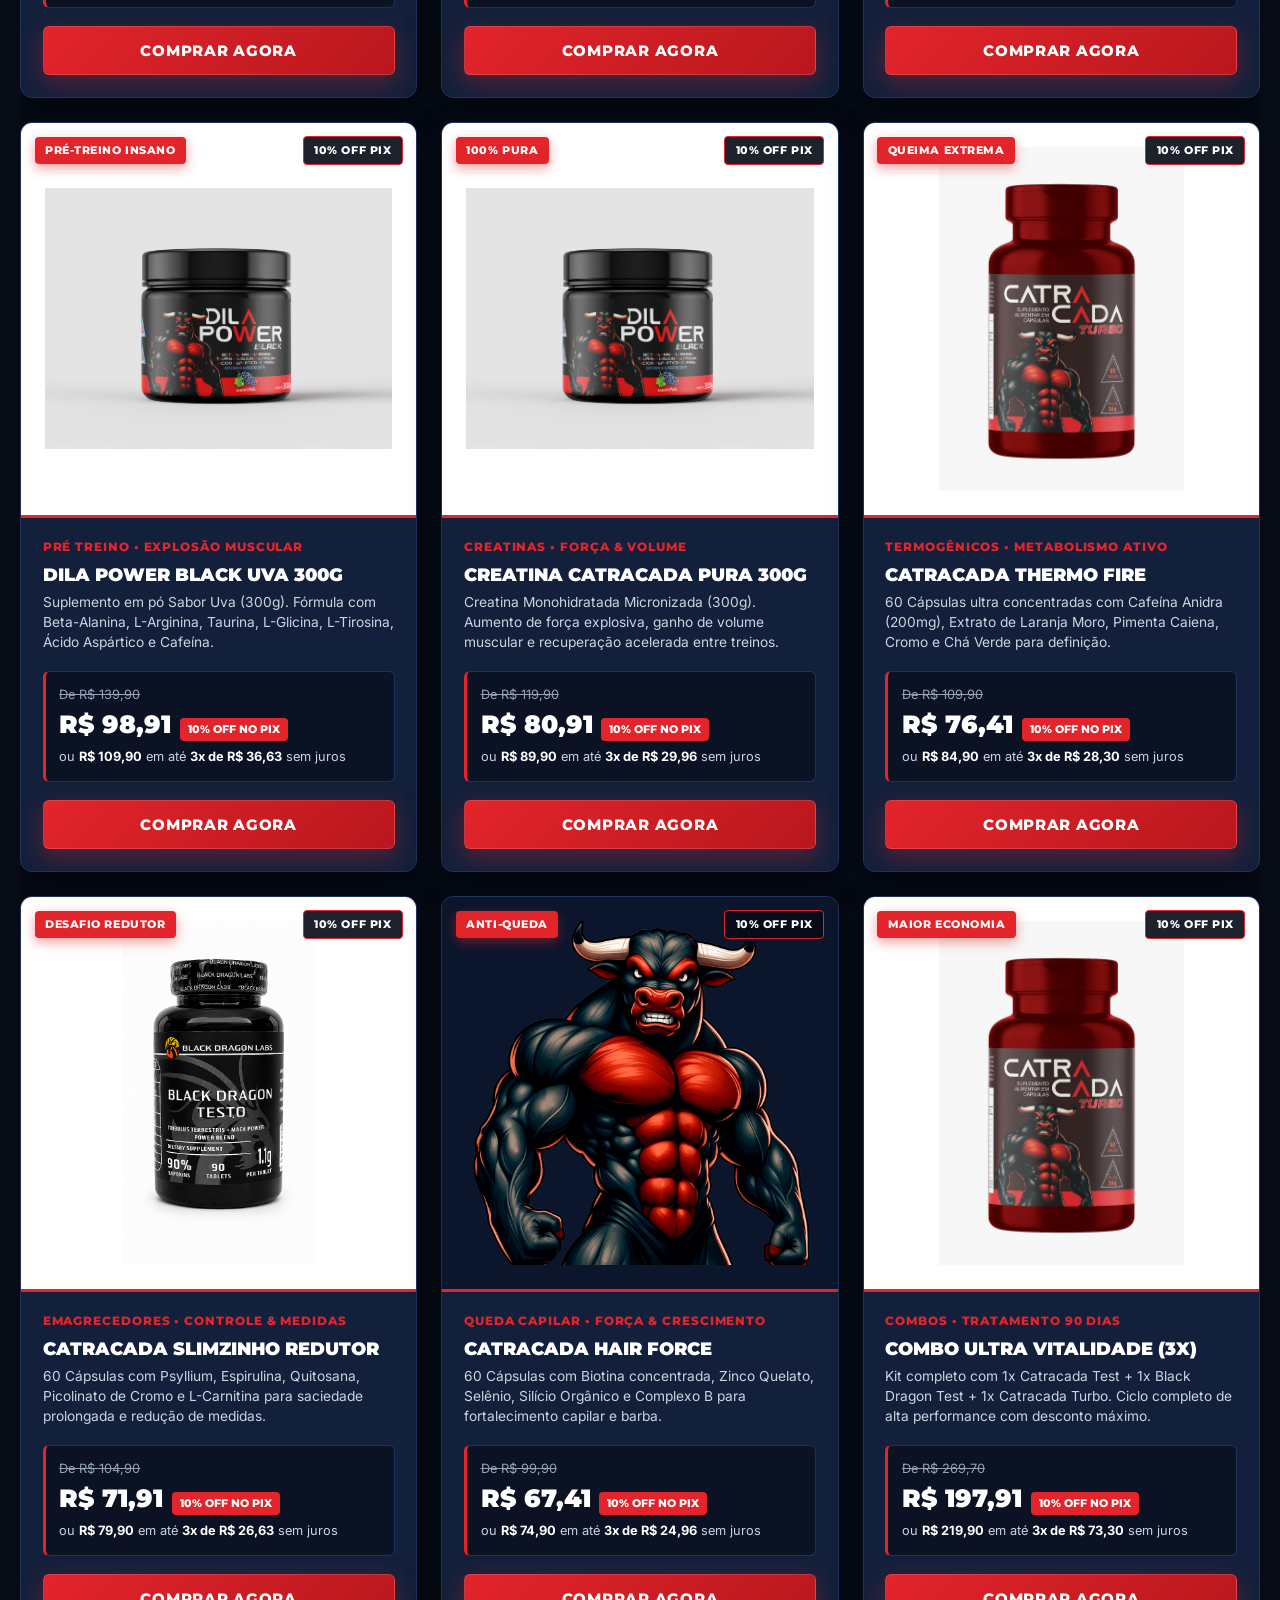
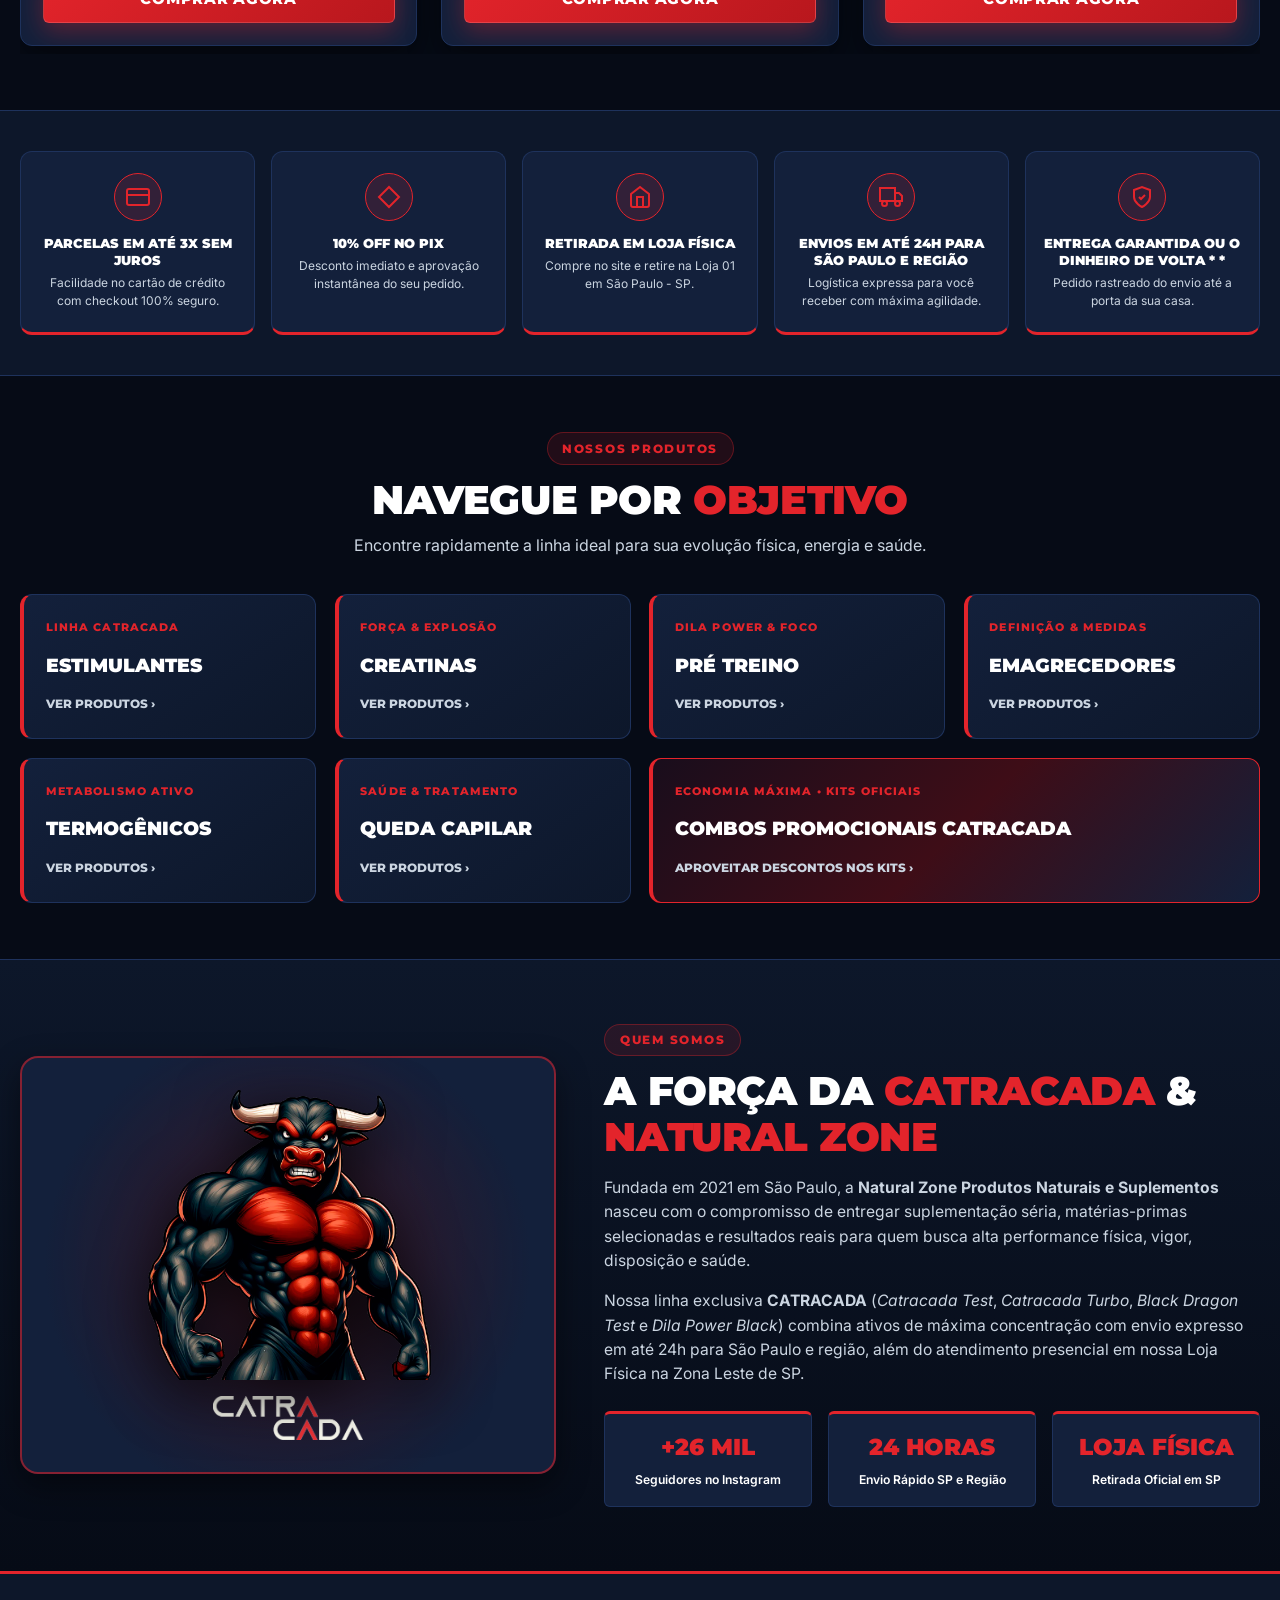
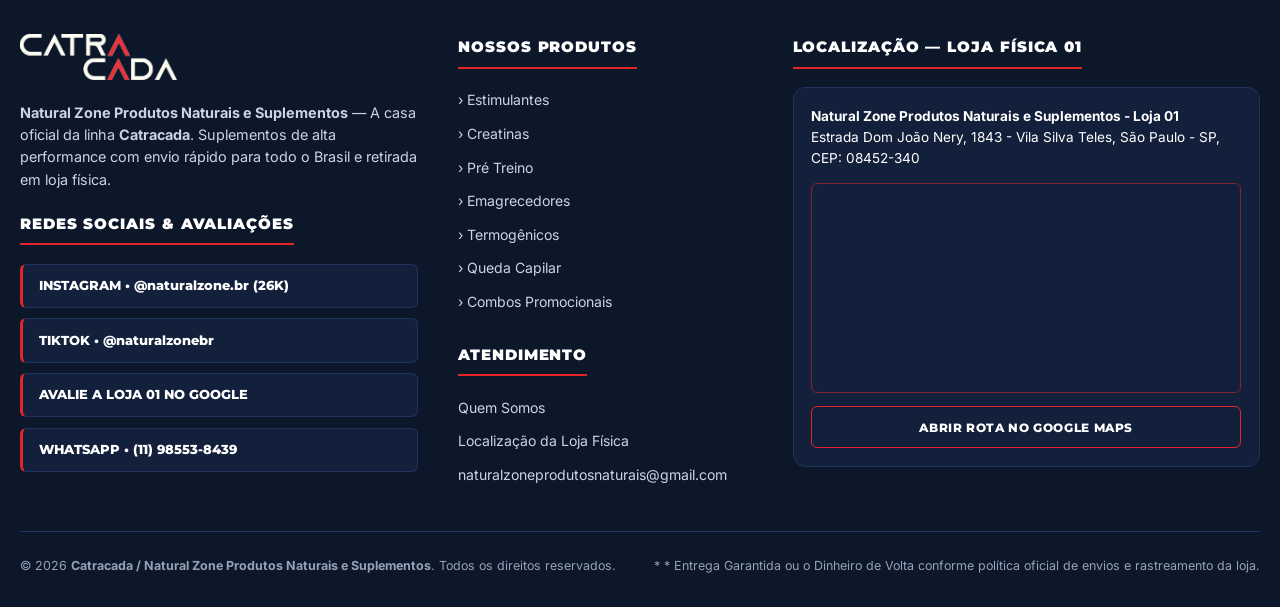
<file: preview.html>
<!doctype html>
<html class="js" lang="pt-BR">
<head>
  <meta charset="utf-8">
  <meta http-equiv="X-UA-Compatible" content="IE=edge">
  <meta name="viewport" content="width=device-width,initial-scale=1">
  <meta name="theme-color" content="#060B16">
  <title>Catracada | Natural Zone — Preview Oficial Shopify Redesign</title>
  <meta name="description" content="Catracada & Natural Zone - Suplementos de alta performance: Catracada Test, Black Dragon Test, Catracada Turbo com 10% OFF no PIX e envio em até 24h para SP.">

  <link rel="preconnect" href="https://fonts.googleapis.com">
  <link rel="preconnect" href="https://fonts.gstatic.com" crossorigin>
  <link href="https://fonts.googleapis.com/css2?family=Inter:wght@400;500;600;700&family=Montserrat:ital,wght@0,700;0,800;0,900;1,800;1,900&display=swap" rel="stylesheet">

  <link rel="stylesheet" href="assets/base.css">
  <link rel="stylesheet" href="assets/components.css">
  <link rel="stylesheet" href="assets/animations.css">
  <link rel="stylesheet" href="assets/responsive.css">
</head>

<body class="template-index">
  <!-- 1. BARRA DE ANÚNCIO -->
  <div class="announcement-bar" role="region" aria-label="Destaques Comerciais">
    <div class="container announcement-bar__inner">
      <span class="announcement-bar__item">
        <svg viewBox="0 0 24 24" fill="currentColor"><path d="M13 2L3 14h9l-1 8 10-12h-9l1-8z"></path></svg>
        10% OFF NO PIX
      </span>
      <span class="announcement-bar__sep">|</span>
      <span class="announcement-bar__item">
        <svg viewBox="0 0 24 24" fill="none" stroke="currentColor" stroke-width="2"><rect x="1" y="4" width="22" height="16" rx="2" ry="2"></rect><line x1="1" y1="10" x2="23" y2="10"></line></svg>
        PARCELAS EM ATÉ 3X SEM JUROS
      </span>
      <span class="announcement-bar__sep">|</span>
      <span class="announcement-bar__item">
        <svg viewBox="0 0 24 24" fill="none" stroke="currentColor" stroke-width="2"><rect x="1" y="3" width="15" height="13"></rect><polygon points="16 8 20 8 23 11 23 16 16 16 16 8"></polygon><circle cx="5.5" cy="18.5" r="2.5"></circle><circle cx="18.5" cy="18.5" r="2.5"></circle></svg>
        ENVIOS EM ATÉ 24H PARA SÃO PAULO E REGIÃO
      </span>
      <span class="announcement-bar__sep">|</span>
      <span class="announcement-bar__item">
        <svg viewBox="0 0 24 24" fill="none" stroke="currentColor" stroke-width="2"><path d="M3 9l9-7 9 7v11a2 2 0 0 1-2 2H5a2 2 0 0 1-2-2z"></path><polyline points="9 22 9 12 15 12 15 22"></polyline></svg>
        RETIRADA EM LOJA FÍSICA
      </span>
    </div>
  </div>

  <!-- 2. HEADER & MENU PRINCIPAL -->
  <header class="site-header" role="banner">
    <div class="container site-header__inner">
      <a href="#" class="site-header__logo" aria-label="Catracada | Natural Zone">
        <img class="site-header__logo-img" src="Catracada_LOGO.png" alt="Catracada | Natural Zone" width="160" height="46">
      </a>

      <nav class="site-nav" data-site-nav role="navigation" aria-label="Menu Principal">
        <div class="site-nav__item">
          <a href="#produtos" class="site-nav__link">
            NOSSOS PRODUTOS
            <svg viewBox="0 0 24 24" fill="none" stroke="currentColor" stroke-width="2.5"><polyline points="6 9 12 15 18 9"></polyline></svg>
          </a>
          <div class="site-nav__dropdown" role="menu">
            <a href="#categorias" class="site-nav__dropdown-link"><span>ESTIMULANTES</span> <span>&rsaquo;</span></a>
            <a href="#categorias" class="site-nav__dropdown-link"><span>CREATINAS</span> <span>&rsaquo;</span></a>
            <a href="#categorias" class="site-nav__dropdown-link"><span>PRÉ TREINO</span> <span>&rsaquo;</span></a>
            <a href="#categorias" class="site-nav__dropdown-link"><span>EMAGRECEDORES</span> <span>&rsaquo;</span></a>
            <a href="#categorias" class="site-nav__dropdown-link"><span>TERMOGÊNICOS</span> <span>&rsaquo;</span></a>
            <a href="#categorias" class="site-nav__dropdown-link"><span>QUEDA CAPILAR</span> <span>&rsaquo;</span></a>
          </div>
        </div>

        <div class="site-nav__item"><a href="#categorias" class="site-nav__link">COMBOS</a></div>
        <div class="site-nav__item"><a href="#quem-somos" class="site-nav__link">QUEM SOMOS</a></div>
        <div class="site-nav__item"><a href="#localizacao" class="site-nav__link">LOCALIZAÇÃO</a></div>
        <div class="site-nav__item"><a href="#contato" class="site-nav__link">CONTATO</a></div>
      </nav>

      <div class="site-header__actions">
        <a href="#carrinho" class="header-action-btn" data-cart-open aria-label="Abrir Carrinho">
          <svg viewBox="0 0 24 24" fill="none" stroke="currentColor" stroke-width="2.2"><circle cx="9" cy="21" r="1"></circle><circle cx="20" cy="21" r="1"></circle><path d="M1 1h4l2.68 13.39a2 2 0 0 0 2 1.61h9.72a2 2 0 0 0 2-1.61L23 6H6"></path></svg>
          <span>CARRINHO</span>
          <span class="cart-count-badge" data-cart-count>0</span>
        </a>
        <button type="button" class="header-action-btn mobile-menu-toggle" data-mobile-menu-toggle aria-expanded="false" aria-label="Menu">
          <svg viewBox="0 0 24 24" fill="none" stroke="currentColor" stroke-width="2.2"><line x1="3" y1="12" x2="21" y2="12"></line><line x1="3" y1="6" x2="21" y2="6"></line><line x1="3" y1="18" x2="21" y2="18"></line></svg>
        </button>
      </div>
    </div>
  </header>

  <main id="MainContent" class="main-content">
    <!-- 3. HERO: TÍTULO LIMPO À ESQUERDA + CARROSSEL COM OS 4 ITENS À DIREITA -->
    <section class="hero-banner" aria-label="Destaque Principal Catracada">
      <div class="hero-banner__video-bg" aria-hidden="true">
        <video autoplay muted loop playsinline preload="metadata" src="Produto_em_destaque_com_tempestade_3a642322_1080p.mp4"></video>
      </div>
      <div class="hero-banner__overlay" aria-hidden="true"></div>

      <div class="container hero-banner__grid">
        <!-- Esquerda: Apenas o Título Principal (itens circulados removidos) -->
        <div class="hero-banner__content">
          <h1 class="hero-banner__title" style="margin-bottom: 0;">
            POTÊNCIA MÁXIMA, <span>FORÇA</span> E <span>VITALIDADE</span> EXTREMA
          </h1>
        </div>

        <!-- Direita: Carrossel com os 4 Itens Anunciados à Direita do Hero -->
        <div class="hero-carousel" data-hero-carousel aria-label="Carrossel de Destaques do Hero">
          <div class="hero-carousel__viewport">
            <button type="button" class="hero-carousel__arrow hero-carousel__arrow--prev" data-hero-prev aria-label="Slide anterior">&lsaquo;</button>
            <button type="button" class="hero-carousel__arrow hero-carousel__arrow--next" data-hero-next aria-label="Próximo slide">&rsaquo;</button>

            <!-- Posição 1 (antigo 2): BLACK DRAGON TEST -->
            <div class="hero-carousel__slide is-active" data-hero-slide>
              <div class="hero-product-slide">
                <div class="hero-product-slide__img-box">
                  <img class="hero-product-slide__img" src="WhatsApp Image 2026-11-24 at 20.13.23.jpeg" alt="BLACK DRAGON TEST">
                </div>
                <div class="hero-product-slide__content">
                  <span class="hero-product-slide__tag">01 • POWER BLEND</span>
                  <h2 class="hero-product-slide__title">BLACK DRAGON TEST</h2>
                  <p class="hero-product-slide__meta">90 Tabletes • Tribulus + Maca Power • 90% Saponins</p>
                  <a href="#produtos" class="btn btn--primary">VER OFERTA ABAIXO</a>
                </div>
              </div>
            </div>

            <!-- Posição 2 (antigo 3): CATRACADA TURBO -->
            <div class="hero-carousel__slide" data-hero-slide>
              <div class="hero-product-slide">
                <div class="hero-product-slide__img-box">
                  <img class="hero-product-slide__img" src="WhatsApp Image 2026-11-24 at 20.09.45.jpeg" alt="CATRACADA TURBO">
                </div>
                <div class="hero-product-slide__content">
                  <span class="hero-product-slide__tag">02 • FORÇA EXTREMA</span>
                  <h2 class="hero-product-slide__title">CATRACADA TURBO</h2>
                  <p class="hero-product-slide__meta">60 Cápsulas • Fenogreco 300mg, Beta-Alanina, Boro &amp; Cafeína</p>
                  <a href="#produtos" class="btn btn--primary">VER OFERTA ABAIXO</a>
                </div>
              </div>
            </div>

            <!-- Posição 3 (antigo 1): CATRACADA TEST (Vídeo do Frasco Azul) -->
            <div class="hero-carousel__slide" data-hero-slide>
              <div class="hero-product-slide">
                <div class="hero-product-slide__img-box hero-product-slide__img-box--dark">
                  <video
                    class="hero-product-slide__video"
                    autoplay
                    muted
                    loop
                    playsinline
                    disablepictureinpicture
                    preload="metadata"
                    src="Produto_em_destaque_com_tempestade_3a642322_1080p.mp4"
                  ></video>
                </div>
                <div class="hero-product-slide__content">
                  <span class="hero-product-slide__tag">03 • VIGOR &amp; ENERGIA</span>
                  <h2 class="hero-product-slide__title">CATRACADA TEST</h2>
                  <p class="hero-product-slide__meta">60 Cápsulas • Complexo B, Zinco, Magnésio, Arginina &amp; Taurina</p>
                  <a href="#produtos" class="btn btn--primary">VER OFERTA ABAIXO</a>
                </div>
              </div>
            </div>
          </div>

          <!-- Abas / Indicadores na sequência: Black Dragon Test, Catracada Turbo, Catracada Test -->
          <div class="hero-carousel__dots" role="tablist" aria-label="Selecionar item do Hero">
            <button type="button" class="hero-carousel__dot is-active" data-hero-dot aria-selected="true">1. BLACK DRAGON TEST</button>
            <button type="button" class="hero-carousel__dot" data-hero-dot aria-selected="false">2. CATRACADA TURBO</button>
            <button type="button" class="hero-carousel__dot" data-hero-dot aria-selected="false">3. CATRACADA TEST</button>
          </div>
        </div>
      </div>
    </section>

    <!-- 4. PRODUTOS PARA COMPRA IMEDIATA (CARROSSEL) -->
    <section id="produtos" class="featured-carousel-section">
      <div class="container">
        <div class="carousel-toolbar">
          <div class="section-header">
            <span class="section-eyebrow">COMPRA RÁPIDA • PRONTA ENTREGA</span>
            <h2 class="section-title">DESTAQUES <span>CATRACADA</span></h2>
            <p class="section-subtitle">Escolha seu suplemento de alta performance com <strong>10% OFF no PIX</strong> ou em até <strong>3x sem juros</strong>.</p>
          </div>

          <div class="carousel-nav-buttons">
            <button type="button" class="carousel-btn" data-carousel-prev aria-label="Anterior">&lsaquo;</button>
            <button type="button" class="carousel-btn" data-carousel-next aria-label="Próximo">&rsaquo;</button>
          </div>
        </div>

        <div class="product-carousel-track" data-carousel-track>
          <!-- PRODUTO 1: CATRACADA TEST -->
          <article class="product-card">
            <div class="product-card__badges">
              <span class="badge badge--red">MAIS VENDIDO</span>
              <span class="badge badge--dark">10% OFF PIX</span>
            </div>
            <a href="#produtos" class="product-card__media" style="background:#0B162C;">
              <img class="product-card__img" src="OIG.png" alt="CATRACADA TEST">
            </a>
            <div class="product-card__body">
              <span class="product-card__category">ESTIMULANTE &amp; VIGOR MASCULINO</span>
              <h3 class="product-card__title"><a href="#produtos">CATRACADA TEST</a></h3>
              <p class="product-card__desc">60 Cápsulas (34g). Fórmula concentrada com Vitaminas B3 e B6, Magnésio, Zinco, L-Arginina, Taurina e Saponinas para máxima disposição e vigor.</p>
              <div class="price-block">
                <span class="price-block__compare">De R$ 99,90</span>
                <div class="price-block__main-row">
                  <span class="price-block__pix-price">R$ 71,91</span>
                  <span class="price-block__pix-tag">10% OFF NO PIX</span>
                </div>
                <span class="price-block__installments">ou <strong>R$ 79,90</strong> em até <strong>3x de R$ 26,63</strong> sem juros</span>
              </div>
              <form data-ajax-cart-form data-product-title="CATRACADA TEST" data-product-price="7990" data-product-image="OIG.png">
                <button type="submit" class="btn btn--primary btn--full">COMPRAR AGORA</button>
              </form>
            </div>
          </article>

          <!-- PRODUTO 2: BLACK DRAGON TEST -->
          <article class="product-card">
            <div class="product-card__badges">
              <span class="badge badge--red">FÓRMULA AVANÇADA</span>
              <span class="badge badge--dark">10% OFF PIX</span>
            </div>
            <a href="#produtos" class="product-card__media">
              <img class="product-card__img" src="WhatsApp Image 2026-11-24 at 20.13.23.jpeg" alt="BLACK DRAGON TEST">
            </a>
            <div class="product-card__body">
              <span class="product-card__category">POWER BLEND • 90% SAPONINS</span>
              <h3 class="product-card__title"><a href="#produtos">BLACK DRAGON TEST</a></h3>
              <p class="product-card__desc">90 Tabletes (1.1g por tablete). Black Dragon Labs com Tribulus Terrestris, Maca Peruana Power Blend, Fenogreco e Arginina.</p>
              <div class="price-block">
                <span class="price-block__compare">De R$ 119,90</span>
                <div class="price-block__main-row">
                  <span class="price-block__pix-price">R$ 80,91</span>
                  <span class="price-block__pix-tag">10% OFF NO PIX</span>
                </div>
                <span class="price-block__installments">ou <strong>R$ 89,90</strong> em até <strong>3x de R$ 29,96</strong> sem juros</span>
              </div>
              <form data-ajax-cart-form data-product-title="BLACK DRAGON TEST" data-product-price="8990" data-product-image="WhatsApp Image 2026-11-24 at 20.13.23.jpeg">
                <button type="submit" class="btn btn--primary btn--full">COMPRAR AGORA</button>
              </form>
            </div>
          </article>

          <!-- PRODUTO 3: CATRACADA TURBO -->
          <article class="product-card">
            <div class="product-card__badges">
              <span class="badge badge--red">TURBO PERFORMANCE</span>
              <span class="badge badge--dark">10% OFF PIX</span>
            </div>
            <a href="#produtos" class="product-card__media">
              <img class="product-card__img" src="WhatsApp Image 2026-11-24 at 20.09.45.jpeg" alt="CATRACADA TURBO">
            </a>
            <div class="product-card__body">
              <span class="product-card__category">MÁXIMA FORÇA &amp; EXPLOSÃO</span>
              <h3 class="product-card__title"><a href="#produtos">CATRACADA TURBO</a></h3>
              <p class="product-card__desc">60 Cápsulas (34g). Extrato de Fenogreco (300mg), Arginina, Beta-Alanina, Taurina, Cafeína, Guaraná, Zinco (29mg) e Boro (8mg).</p>
              <div class="price-block">
                <span class="price-block__compare">De R$ 129,90</span>
                <div class="price-block__main-row">
                  <span class="price-block__pix-price">R$ 89,91</span>
                  <span class="price-block__pix-tag">10% OFF NO PIX</span>
                </div>
                <span class="price-block__installments">ou <strong>R$ 99,90</strong> em até <strong>3x de R$ 33,30</strong> sem juros</span>
              </div>
              <form data-ajax-cart-form data-product-title="CATRACADA TURBO" data-product-price="9990" data-product-image="WhatsApp Image 2026-11-24 at 20.09.45.jpeg">
                <button type="submit" class="btn btn--primary btn--full">COMPRAR AGORA</button>
              </form>
            </div>
          </article>

          <!-- PRODUTO 4 (FICTÍCIO / CATÁLOGO): DILA POWER BLACK UVA 300G -->
          <article class="product-card">
            <div class="product-card__badges">
              <span class="badge badge--red">PRÉ-TREINO INSANO</span>
              <span class="badge badge--dark">10% OFF PIX</span>
            </div>
            <a href="#produtos" class="product-card__media">
              <img class="product-card__img" src="DILA POWER BLACK UVA 300G.png" alt="DILA POWER BLACK UVA 300G">
            </a>
            <div class="product-card__body">
              <span class="product-card__category">PRÉ TREINO • EXPLOSÃO MUSCULAR</span>
              <h3 class="product-card__title"><a href="#produtos">DILA POWER BLACK UVA 300G</a></h3>
              <p class="product-card__desc">Suplemento em pó Sabor Uva (300g). Fórmula com Beta-Alanina, L-Arginina, Taurina, L-Glicina, L-Tirosina, Ácido Aspártico e Cafeína.</p>
              <div class="price-block">
                <span class="price-block__compare">De R$ 139,90</span>
                <div class="price-block__main-row">
                  <span class="price-block__pix-price">R$ 98,91</span>
                  <span class="price-block__pix-tag">10% OFF NO PIX</span>
                </div>
                <span class="price-block__installments">ou <strong>R$ 109,90</strong> em até <strong>3x de R$ 36,63</strong> sem juros</span>
              </div>
              <form data-ajax-cart-form data-product-title="DILA POWER BLACK UVA 300G" data-product-price="10990" data-product-image="DILA POWER BLACK UVA 300G.png">
                <button type="submit" class="btn btn--primary btn--full">COMPRAR AGORA</button>
              </form>
            </div>
          </article>

          <!-- PRODUTO 5 (FICTÍCIO): CREATINA CATRACADA 100% PURA 300G -->
          <article class="product-card">
            <div class="product-card__badges">
              <span class="badge badge--red">100% PURA</span>
              <span class="badge badge--dark">10% OFF PIX</span>
            </div>
            <a href="#produtos" class="product-card__media">
              <img class="product-card__img" src="DILA POWER BLACK UVA 300G.png" alt="CREATINA CATRACADA 100% PURA 300G">
            </a>
            <div class="product-card__body">
              <span class="product-card__category">CREATINAS • FORÇA &amp; VOLUME</span>
              <h3 class="product-card__title"><a href="#produtos">CREATINA CATRACADA PURA 300G</a></h3>
              <p class="product-card__desc">Creatina Monohidratada Micronizada (300g). Aumento de força explosiva, ganho de volume muscular e recuperação acelerada entre treinos.</p>
              <div class="price-block">
                <span class="price-block__compare">De R$ 119,90</span>
                <div class="price-block__main-row">
                  <span class="price-block__pix-price">R$ 80,91</span>
                  <span class="price-block__pix-tag">10% OFF NO PIX</span>
                </div>
                <span class="price-block__installments">ou <strong>R$ 89,90</strong> em até <strong>3x de R$ 29,96</strong> sem juros</span>
              </div>
              <form data-ajax-cart-form data-product-title="CREATINA CATRACADA PURA 300G" data-product-price="8990" data-product-image="DILA POWER BLACK UVA 300G.png">
                <button type="submit" class="btn btn--primary btn--full">COMPRAR AGORA</button>
              </form>
            </div>
          </article>

          <!-- PRODUTO 6 (FICTÍCIO): CATRACADA THERMO FIRE 60 CÁPSULAS -->
          <article class="product-card">
            <div class="product-card__badges">
              <span class="badge badge--red">QUEIMA EXTREMA</span>
              <span class="badge badge--dark">10% OFF PIX</span>
            </div>
            <a href="#produtos" class="product-card__media">
              <img class="product-card__img" src="WhatsApp Image 2026-11-24 at 20.09.45.jpeg" alt="CATRACADA THERMO FIRE">
            </a>
            <div class="product-card__body">
              <span class="product-card__category">TERMOGÊNICOS • METABOLISMO ATIVO</span>
              <h3 class="product-card__title"><a href="#produtos">CATRACADA THERMO FIRE</a></h3>
              <p class="product-card__desc">60 Cápsulas ultra concentradas com Cafeína Anidra (200mg), Extrato de Laranja Moro, Pimenta Caiena, Cromo e Chá Verde para definição.</p>
              <div class="price-block">
                <span class="price-block__compare">De R$ 109,90</span>
                <div class="price-block__main-row">
                  <span class="price-block__pix-price">R$ 76,41</span>
                  <span class="price-block__pix-tag">10% OFF NO PIX</span>
                </div>
                <span class="price-block__installments">ou <strong>R$ 84,90</strong> em até <strong>3x de R$ 28,30</strong> sem juros</span>
              </div>
              <form data-ajax-cart-form data-product-title="CATRACADA THERMO FIRE" data-product-price="8490" data-product-image="WhatsApp Image 2026-11-24 at 20.09.45.jpeg">
                <button type="submit" class="btn btn--primary btn--full">COMPRAR AGORA</button>
              </form>
            </div>
          </article>

          <!-- PRODUTO 7 (FICTÍCIO): CATRACADA SLIMZINHO REDUTOR -->
          <article class="product-card">
            <div class="product-card__badges">
              <span class="badge badge--red">DESAFIO REDUTOR</span>
              <span class="badge badge--dark">10% OFF PIX</span>
            </div>
            <a href="#produtos" class="product-card__media">
              <img class="product-card__img" src="WhatsApp Image 2026-11-24 at 20.13.23.jpeg" alt="CATRACADA SLIMZINHO REDUTOR">
            </a>
            <div class="product-card__body">
              <span class="product-card__category">EMAGRECEDORES • CONTROLE &amp; MEDIDAS</span>
              <h3 class="product-card__title"><a href="#produtos">CATRACADA SLIMZINHO REDUTOR</a></h3>
              <p class="product-card__desc">60 Cápsulas com Psyllium, Espirulina, Quitosana, Picolinato de Cromo e L-Carnitina para saciedade prolongada e redução de medidas.</p>
              <div class="price-block">
                <span class="price-block__compare">De R$ 104,90</span>
                <div class="price-block__main-row">
                  <span class="price-block__pix-price">R$ 71,91</span>
                  <span class="price-block__pix-tag">10% OFF NO PIX</span>
                </div>
                <span class="price-block__installments">ou <strong>R$ 79,90</strong> em até <strong>3x de R$ 26,63</strong> sem juros</span>
              </div>
              <form data-ajax-cart-form data-product-title="CATRACADA SLIMZINHO REDUTOR" data-product-price="7990" data-product-image="WhatsApp Image 2026-11-24 at 20.13.23.jpeg">
                <button type="submit" class="btn btn--primary btn--full">COMPRAR AGORA</button>
              </form>
            </div>
          </article>

          <!-- PRODUTO 8 (FICTÍCIO): CATRACADA HAIR FORCE ANTI-QUEDA -->
          <article class="product-card">
            <div class="product-card__badges">
              <span class="badge badge--red">ANTI-QUEDA</span>
              <span class="badge badge--dark">10% OFF PIX</span>
            </div>
            <a href="#produtos" class="product-card__media" style="background:#0B162C;">
              <img class="product-card__img" src="OIG.png" alt="CATRACADA HAIR FORCE ANTI-QUEDA">
            </a>
            <div class="product-card__body">
              <span class="product-card__category">QUEDA CAPILAR • FORÇA &amp; CRESCIMENTO</span>
              <h3 class="product-card__title"><a href="#produtos">CATRACADA HAIR FORCE</a></h3>
              <p class="product-card__desc">60 Cápsulas com Biotina concentrada, Zinco Quelato, Selênio, Silício Orgânico e Complexo B para fortalecimento capilar e barba.</p>
              <div class="price-block">
                <span class="price-block__compare">De R$ 99,90</span>
                <div class="price-block__main-row">
                  <span class="price-block__pix-price">R$ 67,41</span>
                  <span class="price-block__pix-tag">10% OFF NO PIX</span>
                </div>
                <span class="price-block__installments">ou <strong>R$ 74,90</strong> em até <strong>3x de R$ 24,96</strong> sem juros</span>
              </div>
              <form data-ajax-cart-form data-product-title="CATRACADA HAIR FORCE" data-product-price="7490" data-product-image="OIG.png">
                <button type="submit" class="btn btn--primary btn--full">COMPRAR AGORA</button>
              </form>
            </div>
          </article>

          <!-- PRODUTO 9 (FICTÍCIO): COMBO ULTRA VITALIDADE (KIT 3 POTES) -->
          <article class="product-card">
            <div class="product-card__badges">
              <span class="badge badge--red">MAIOR ECONOMIA</span>
              <span class="badge badge--dark">10% OFF PIX</span>
            </div>
            <a href="#produtos" class="product-card__media">
              <img class="product-card__img" src="WhatsApp Image 2026-11-24 at 20.09.45.jpeg" alt="COMBO ULTRA VITALIDADE 3 POTES">
            </a>
            <div class="product-card__body">
              <span class="product-card__category">COMBOS • TRATAMENTO 90 DIAS</span>
              <h3 class="product-card__title"><a href="#produtos">COMBO ULTRA VITALIDADE (3X)</a></h3>
              <p class="product-card__desc">Kit completo com 1x Catracada Test + 1x Black Dragon Test + 1x Catracada Turbo. Ciclo completo de alta performance com desconto máximo.</p>
              <div class="price-block">
                <span class="price-block__compare">De R$ 269,70</span>
                <div class="price-block__main-row">
                  <span class="price-block__pix-price">R$ 197,91</span>
                  <span class="price-block__pix-tag">10% OFF NO PIX</span>
                </div>
                <span class="price-block__installments">ou <strong>R$ 219,90</strong> em até <strong>3x de R$ 73,30</strong> sem juros</span>
              </div>
              <form data-ajax-cart-form data-product-title="COMBO ULTRA VITALIDADE (3X)" data-product-price="21990" data-product-image="WhatsApp Image 2026-11-24 at 20.09.45.jpeg">
                <button type="submit" class="btn btn--primary btn--full">COMPRAR AGORA</button>
              </form>
            </div>
          </article>
        </div>
      </div>
    </section>

    <!-- 5. FAIXA DOS 5 DIFERENCIAIS COMERCIAIS -->
    <section class="diferenciais-section">
      <div class="container">
        <div class="diferenciais-grid">
          <div class="diferencial-card">
            <div class="diferencial-card__icon">
              <svg viewBox="0 0 24 24" fill="none" stroke="currentColor" stroke-width="2"><rect x="1" y="4" width="22" height="16" rx="2" ry="2"></rect><line x1="1" y1="10" x2="23" y2="10"></line></svg>
            </div>
            <h3 class="diferencial-card__title">PARCELAS EM ATÉ 3X SEM JUROS</h3>
            <p class="diferencial-card__desc">Facilidade no cartão de crédito com checkout 100% seguro.</p>
          </div>

          <div class="diferencial-card">
            <div class="diferencial-card__icon">
              <svg viewBox="0 0 24 24" fill="none" stroke="currentColor" stroke-width="2"><path d="M12 2L2 12l10 10 10-10L12 2z"></path></svg>
            </div>
            <h3 class="diferencial-card__title">10% OFF NO PIX</h3>
            <p class="diferencial-card__desc">Desconto imediato e aprovação instantânea do seu pedido.</p>
          </div>

          <div class="diferencial-card">
            <div class="diferencial-card__icon">
              <svg viewBox="0 0 24 24" fill="none" stroke="currentColor" stroke-width="2"><path d="M3 9l9-7 9 7v11a2 2 0 0 1-2 2H5a2 2 0 0 1-2-2z"></path><polyline points="9 22 9 12 15 12 15 22"></polyline></svg>
            </div>
            <h3 class="diferencial-card__title">RETIRADA EM LOJA FÍSICA</h3>
            <p class="diferencial-card__desc">Compre no site e retire na Loja 01 em São Paulo - SP.</p>
          </div>

          <div class="diferencial-card">
            <div class="diferencial-card__icon">
              <svg viewBox="0 0 24 24" fill="none" stroke="currentColor" stroke-width="2"><rect x="1" y="3" width="15" height="13"></rect><polygon points="16 8 20 8 23 11 23 16 16 16 16 8"></polygon><circle cx="5.5" cy="18.5" r="2.5"></circle><circle cx="18.5" cy="18.5" r="2.5"></circle></svg>
            </div>
            <h3 class="diferencial-card__title">ENVIOS EM ATÉ 24H PARA SÃO PAULO E REGIÃO</h3>
            <p class="diferencial-card__desc">Logística expressa para você receber com máxima agilidade.</p>
          </div>

          <div class="diferencial-card">
            <div class="diferencial-card__icon">
              <svg viewBox="0 0 24 24" fill="none" stroke="currentColor" stroke-width="2"><path d="M12 22s8-4 8-10V5l-8-3-8 3v7c0 6 8 10 8 10z"></path><polyline points="9 12 11 14 15 10"></polyline></svg>
            </div>
            <h3 class="diferencial-card__title">ENTREGA GARANTIDA OU O DINHEIRO DE VOLTA * *</h3>
            <p class="diferencial-card__desc">Pedido rastreado do envio até a porta da sua casa.</p>
          </div>
        </div>
      </div>
    </section>

    <!-- 6. CATEGORIAS (NOSSOS PRODUTOS + COMBOS) -->
    <section id="categorias" class="categories-section">
      <div class="container">
        <div class="section-header">
          <span class="section-eyebrow">NOSSOS PRODUTOS</span>
          <h2 class="section-title">NAVEGUE POR <span>OBJETIVO</span></h2>
          <p class="section-subtitle">Encontre rapidamente a linha ideal para sua evolução física, energia e saúde.</p>
        </div>

        <div class="categories-grid">
          <a href="#produtos" class="category-tile">
            <span class="category-tile__tag">LINHA CATRACADA</span>
            <h3 class="category-tile__title">ESTIMULANTES</h3>
            <span class="category-tile__cta">Ver Produtos &rsaquo;</span>
          </a>
          <a href="#produtos" class="category-tile">
            <span class="category-tile__tag">FORÇA &amp; EXPLOSÃO</span>
            <h3 class="category-tile__title">CREATINAS</h3>
            <span class="category-tile__cta">Ver Produtos &rsaquo;</span>
          </a>
          <a href="#produtos" class="category-tile">
            <span class="category-tile__tag">DILA POWER &amp; FOCO</span>
            <h3 class="category-tile__title">PRÉ TREINO</h3>
            <span class="category-tile__cta">Ver Produtos &rsaquo;</span>
          </a>
          <a href="#produtos" class="category-tile">
            <span class="category-tile__tag">DEFINIÇÃO &amp; MEDIDAS</span>
            <h3 class="category-tile__title">EMAGRECEDORES</h3>
            <span class="category-tile__cta">Ver Produtos &rsaquo;</span>
          </a>
          <a href="#produtos" class="category-tile">
            <span class="category-tile__tag">METABOLISMO ATIVO</span>
            <h3 class="category-tile__title">TERMOGÊNICOS</h3>
            <span class="category-tile__cta">Ver Produtos &rsaquo;</span>
          </a>
          <a href="#produtos" class="category-tile">
            <span class="category-tile__tag">SAÚDE &amp; TRATAMENTO</span>
            <h3 class="category-tile__title">QUEDA CAPILAR</h3>
            <span class="category-tile__cta">Ver Produtos &rsaquo;</span>
          </a>
          <a href="#produtos" class="category-tile category-tile--featured">
            <span class="category-tile__tag">ECONOMIA MÁXIMA • KITS OFICIAIS</span>
            <h3 class="category-tile__title">COMBOS PROMOCIONAIS CATRACADA</h3>
            <span class="category-tile__cta">Aproveitar Descontos nos Kits &rsaquo;</span>
          </a>
        </div>
      </div>
    </section>

    <!-- 7. QUEM SOMOS -->
    <section id="quem-somos" class="brand-story-section">
      <div class="container brand-story__grid">
        <div class="brand-story__visual">
          <img class="brand-story__mascot" src="OIG.png" alt="Mascote Oficial Catracada" width="290" height="290">
          <img src="Catracada_LOGO.png" alt="Logo Catracada" width="170" height="48" style="height: 44px; width: auto; object-fit: contain;">
        </div>

        <div class="brand-story__content">
          <span class="section-eyebrow">QUEM SOMOS</span>
          <h2 class="section-title">A FORÇA DA <span>CATRACADA</span> &amp; <span>NATURAL ZONE</span></h2>
          <p>
            Fundada em 2021 em São Paulo, a <strong>Natural Zone Produtos Naturais e Suplementos</strong> nasceu com o compromisso de entregar suplementação séria, matérias-primas selecionadas e resultados reais para quem busca alta performance física, vigor, disposição e saúde.
          </p>
          <p>
            Nossa linha exclusiva <strong>CATRACADA</strong> (<em>Catracada Test</em>, <em>Catracada Turbo</em>, <em>Black Dragon Test</em> e <em>Dila Power Black</em>) combina ativos de máxima concentração com envio expresso em até 24h para São Paulo e região, além do atendimento presencial em nossa Loja Física na Zona Leste de SP.
          </p>

          <div class="brand-story__stats">
            <div class="brand-stat-box">
              <span class="brand-stat-box__num">+26 MIL</span>
              <span class="brand-stat-box__label">Seguidores no Instagram</span>
            </div>
            <div class="brand-stat-box">
              <span class="brand-stat-box__num">24 HORAS</span>
              <span class="brand-stat-box__label">Envio Rápido SP e Região</span>
            </div>
            <div class="brand-stat-box">
              <span class="brand-stat-box__num">LOJA FÍSICA</span>
              <span class="brand-stat-box__label">Retirada Oficial em SP</span>
            </div>
          </div>
        </div>
      </div>
    </section>
  </main>

  <!-- 8. RODAPÉ COM REDES SOCIAIS E MAPA DO GOOGLE -->
  <footer id="contato" class="site-footer" role="contentinfo">
    <div class="container">
      <div class="site-footer__top-grid">
        <div>
          <a href="#" class="site-header__logo">
            <img class="site-header__logo-img" src="Catracada_LOGO.png" alt="Catracada | Natural Zone" width="160" height="46">
          </a>
          <p class="footer-brand__desc">
            <strong>Natural Zone Produtos Naturais e Suplementos</strong> — A casa oficial da linha <strong>Catracada</strong>. Suplementos de alta performance com envio rápido para todo o Brasil e retirada em loja física.
          </p>

          <h3 class="footer-col__title">REDES SOCIAIS &amp; AVALIAÇÕES</h3>
          <div class="social-buttons-list">
            <a href="https://www.instagram.com/naturalzone.br" class="social-btn" target="_blank" rel="noopener noreferrer">
              <span>INSTAGRAM • @naturalzone.br (26K)</span>
            </a>
            <a href="https://www.tiktok.com/@naturalzonebr" class="social-btn" target="_blank" rel="noopener noreferrer">
              <span>TIKTOK • @naturalzonebr</span>
            </a>
            <a href="https://g.page/r/CbuLKDucytYzEAE/review" class="social-btn" target="_blank" rel="noopener noreferrer">
              <span>AVALIE A LOJA 01 NO GOOGLE</span>
            </a>
            <a href="https://wa.me/5511985538439" class="social-btn" target="_blank" rel="noopener noreferrer">
              <span>WHATSAPP • (11) 98553-8439</span>
            </a>
          </div>
        </div>

        <div>
          <h3 class="footer-col__title">NOSSOS PRODUTOS</h3>
          <ul class="footer-links-list" style="margin-bottom: 1.75rem;">
            <li><a href="#categorias">&rsaquo; Estimulantes</a></li>
            <li><a href="#categorias">&rsaquo; Creatinas</a></li>
            <li><a href="#categorias">&rsaquo; Pré Treino</a></li>
            <li><a href="#categorias">&rsaquo; Emagrecedores</a></li>
            <li><a href="#categorias">&rsaquo; Termogênicos</a></li>
            <li><a href="#categorias">&rsaquo; Queda Capilar</a></li>
            <li><a href="#categorias">&rsaquo; Combos Promocionais</a></li>
          </ul>

          <h3 class="footer-col__title">ATENDIMENTO</h3>
          <ul class="footer-links-list">
            <li><a href="#quem-somos">Quem Somos</a></li>
            <li><a href="#localizacao">Localização da Loja Física</a></li>
            <li><a href="mailto:naturalzoneprodutosnaturais@gmail.com">naturalzoneprodutosnaturais@gmail.com</a></li>
          </ul>
        </div>

        <div id="localizacao" class="footer-map-col">
          <h3 class="footer-col__title">LOCALIZAÇÃO — LOJA FÍSICA 01</h3>
          <div class="footer-map-card">
            <div class="footer-map-card__address">
              <div>
                <strong>Natural Zone Produtos Naturais e Suplementos - Loja 01</strong><br>
                Estrada Dom João Nery, 1843 - Vila Silva Teles, São Paulo - SP, CEP: 08452-340
              </div>
            </div>

            <div class="footer-map-card__iframe-wrap">
              <iframe
                title="Mapa de Localização Natural Zone - Loja 01"
                src="https://www.google.com/maps?q=Estrada+Dom+Jo%C3%A3o+Nery,+1843+-+Vila+Silva+Teles,+S%C3%A3o+Paulo+-+SP,+08452-340&output=embed"
                loading="lazy"
                referrerpolicy="no-referrer-when-downgrade"
                allowfullscreen
              ></iframe>
            </div>

            <a
              href="https://www.google.com/maps/search/?api=1&query=Estrada+Dom+Jo%C3%A3o+Nery,+1843+-+Vila+Silva+Teles,+S%C3%A3o+Paulo+-+SP,+08452-340"
              target="_blank"
              rel="noopener noreferrer"
              class="btn btn--outline btn--full"
              style="padding: 0.65rem 1rem; font-size: 0.78rem;"
            >
              ABRIR ROTA NO GOOGLE MAPS
            </a>
          </div>
        </div>
      </div>

      <div class="site-footer__bottom">
        <p>&copy; 2026 <strong>Catracada / Natural Zone Produtos Naturais e Suplementos</strong>. Todos os direitos reservados.</p>
        <p>* * Entrega Garantida ou o Dinheiro de Volta conforme política oficial de envios e rastreamento da loja.</p>
      </div>
    </div>
  </footer>

  <!-- GAVETA DO CARRINHO AJAX -->
  <div class="cart-drawer-backdrop" data-cart-backdrop></div>
  <aside class="cart-drawer" data-cart-drawer aria-hidden="true">
    <div class="cart-drawer__header">
      <h2 class="cart-drawer__title">SEU CARRINHO (<span data-cart-count>0</span>)</h2>
      <button type="button" class="header-action-btn" data-cart-close aria-label="Fechar">&times;</button>
    </div>
    <div class="cart-drawer__items" data-cart-items>
      <p style="color: var(--color-text-secondary); text-align:center; padding: 2rem 0;">Seu carrinho está vazio.</p>
    </div>
    <div class="cart-drawer__footer">
      <div class="cart-drawer__subtotal">
        <span>SUBTOTAL:</span>
        <span data-cart-subtotal>R$ 0,00</span>
      </div>
      <p class="cart-drawer__pix-hint">
        No PIX (10% OFF): <strong style="color: var(--color-accent-red);" data-cart-pix-total>R$ 0,00</strong> ou em até 3x sem juros.
      </p>
      <a href="#checkout" class="btn btn--primary btn--full">FINALIZAR COMPRA SEGURA</a>
    </div>
  </aside>

  <!-- WHATSAPP FLOAT -->
  <a
    href="https://wa.me/5511985538439?text=Ol%C3%A1!%20Vim%20pelo%20site%20da%20Catracada%20e%20gostaria%20de%20tirar%20uma%20d%C3%BAvida."
    class="whatsapp-float"
    target="_blank"
    rel="noopener noreferrer"
  >
    <span class="whatsapp-float__label">Falar com Especialista</span>
  </a>

  <script src="assets/theme.js"></script>
</body>
</html>
</file>
<file: assets/base.css>
/* ==========================================================================
   CATRACADA / NATURAL ZONE — BASE DESIGN SYSTEM (SHOPIFY OS 2.0)
   Paleta Oficial: Fundo Azul Escuro (#060B16), Letra Branca (#FFFFFF),
   Detalhe Vermelho (#E3242B)
   ========================================================================== */

:root {
  --color-bg-primary: #060B16;
  --color-bg-secondary: #0D172A;
  --color-bg-card: #13203B;
  --color-bg-card-hover: #18294B;
  --color-border-subtle: #1E325C;
  --color-border-red: rgba(227, 36, 43, 0.55);

  --color-text-primary: #FFFFFF;
  --color-text-secondary: #CBD5E1;
  --color-text-muted: #94A3B8;

  --color-accent-red: #E3242B;
  --color-accent-red-hover: #FF2A32;
  --color-accent-red-dark: #B8171D;
  --color-accent-red-glow: rgba(227, 36, 43, 0.38);

  --font-heading: 'Montserrat', -apple-system, BlinkMacSystemFont, 'Segoe UI', Roboto, sans-serif;
  --font-body: 'Inter', -apple-system, BlinkMacSystemFont, 'Segoe UI', Roboto, sans-serif;

  --container-max: 1280px;
  --container-padding: 1.25rem;
  --radius-sm: 6px;
  --radius-md: 12px;
  --radius-lg: 18px;
  --radius-pill: 9999px;

  --shadow-card: 0 12px 32px rgba(0, 0, 0, 0.45);
  --shadow-red: 0 8px 24px rgba(227, 36, 43, 0.35);
  --transition-fast: 0.2s cubic-bezier(0.16, 1, 0.3, 1);
  --transition-normal: 0.32s cubic-bezier(0.16, 1, 0.3, 1);
}

*,
*::before,
*::after {
  box-sizing: border-box;
  margin: 0;
  padding: 0;
}

html {
  font-size: 16px;
  scroll-behavior: smooth;
  background-color: var(--color-bg-primary);
  color: var(--color-text-primary);
}

body {
  font-family: var(--font-body);
  background-color: var(--color-bg-primary);
  color: var(--color-text-primary);
  line-height: 1.55;
  -webkit-font-smoothing: antialiased;
  overflow-x: hidden;
  min-height: 100vh;
  display: flex;
  flex-direction: column;
}

.main-content {
  flex: 1;
}

img,
video,
svg {
  max-width: 100%;
  height: auto;
  display: block;
}

a {
  color: var(--color-text-primary);
  text-decoration: none;
  transition: color var(--transition-fast);
}

a:hover {
  color: var(--color-accent-red);
}

ul,
ol {
  list-style: none;
}

button,
input,
select,
textarea {
  font-family: inherit;
  font-size: inherit;
  color: inherit;
  background: none;
  border: none;
}

button {
  cursor: pointer;
}

/* Utilitários de Layout e Tipografia */
.container {
  width: 100%;
  max-width: var(--container-max);
  margin-left: auto;
  margin-right: auto;
  padding-left: var(--container-padding);
  padding-right: var(--container-padding);
}

.skip-to-content-link {
  position: absolute;
  top: -100px;
  left: 1rem;
  z-index: 9999;
  background: var(--color-accent-red);
  color: var(--color-text-primary);
  padding: 0.75rem 1.25rem;
  border-radius: var(--radius-sm);
  font-weight: 700;
}

.skip-to-content-link:focus {
  top: 1rem;
}

.section-header {
  text-align: center;
  margin-bottom: 2.25rem;
}

.section-eyebrow {
  display: inline-flex;
  align-items: center;
  gap: 0.5rem;
  font-family: var(--font-heading);
  font-size: 0.78rem;
  font-weight: 800;
  text-transform: uppercase;
  letter-spacing: 0.14em;
  color: var(--color-accent-red);
  background: rgba(227, 36, 43, 0.12);
  border: 1px solid rgba(227, 36, 43, 0.35);
  padding: 0.35rem 0.9rem;
  border-radius: var(--radius-pill);
  margin-bottom: 0.75rem;
}

.section-title {
  font-family: var(--font-heading);
  font-size: clamp(1.65rem, 3.2vw, 2.5rem);
  font-weight: 900;
  text-transform: uppercase;
  letter-spacing: -0.01em;
  color: var(--color-text-primary);
  line-height: 1.15;
}

.section-title span,
.text-accent {
  color: var(--color-accent-red);
}

.section-subtitle {
  color: var(--color-text-secondary);
  font-size: 1rem;
  max-width: 640px;
  margin: 0.65rem auto 0;
}

/* Botões Padrão Catracada (Vermelho com Letra Branca) */
.btn {
  display: inline-flex;
  align-items: center;
  justify-content: center;
  gap: 0.6rem;
  font-family: var(--font-heading);
  font-weight: 800;
  font-size: 0.92rem;
  text-transform: uppercase;
  letter-spacing: 0.05em;
  padding: 0.9rem 1.65rem;
  border-radius: var(--radius-sm);
  transition: all var(--transition-fast);
  text-align: center;
}

.btn--primary {
  background: linear-gradient(135deg, var(--color-accent-red) 0%, var(--color-accent-red-dark) 100%);
  color: var(--color-text-primary);
  box-shadow: var(--shadow-red);
  border: 1px solid rgba(255, 255, 255, 0.14);
}

.btn--primary:hover {
  background: linear-gradient(135deg, var(--color-accent-red-hover) 0%, var(--color-accent-red) 100%);
  color: var(--color-text-primary);
  transform: translateY(-2px);
  box-shadow: 0 12px 28px rgba(227, 36, 43, 0.55);
}

.btn--outline {
  background: rgba(19, 32, 59, 0.75);
  color: var(--color-text-primary);
  border: 1.5px solid var(--color-accent-red);
}

.btn--outline:hover {
  background: var(--color-accent-red);
  color: var(--color-text-primary);
  transform: translateY(-2px);
}

.btn--full {
  width: 100%;
}
</file>
<file: assets/components.css>
/* ==========================================================================
   CATRACADA — COMPONENTES VISUAIS (SHOPIFY ONLINE STORE 2.0)
   Fundo Azul Escuro | Letra Branca | Detalhe Vermelho
   ========================================================================== */

/* 1. Barra de Anúncio (Announcement Bar) */
.announcement-bar {
  background: linear-gradient(90deg, #0D172A 0%, #9E1419 50%, #0D172A 100%);
  border-bottom: 1px solid rgba(227, 36, 43, 0.45);
  color: var(--color-text-primary);
  font-family: var(--font-heading);
  font-size: 0.78rem;
  font-weight: 800;
  letter-spacing: 0.06em;
  text-transform: uppercase;
  padding: 0.55rem 0;
}

.announcement-bar__inner {
  display: flex;
  align-items: center;
  justify-content: center;
  flex-wrap: wrap;
  gap: 1.5rem;
  text-align: center;
}

.announcement-bar__item {
  display: inline-flex;
  align-items: center;
  gap: 0.45rem;
}

.announcement-bar__item svg {
  width: 15px;
  height: 15px;
  color: #FFFFFF;
  flex-shrink: 0;
}

.announcement-bar__sep {
  color: rgba(255, 255, 255, 0.4);
}

/* 2. Header & Menu Principal */
.site-header {
  position: sticky;
  top: 0;
  z-index: 1000;
  background: rgba(6, 11, 22, 0.94);
  backdrop-filter: blur(14px);
  border-bottom: 1px solid var(--color-border-subtle);
  box-shadow: 0 6px 24px rgba(0, 0, 0, 0.5);
}

.site-header__inner {
  display: flex;
  align-items: center;
  justify-content: space-between;
  gap: 1.5rem;
  min-height: 78px;
}

.site-header__logo {
  display: inline-flex;
  align-items: center;
  gap: 0.75rem;
  flex-shrink: 0;
}

.site-header__logo-img {
  height: 46px;
  width: auto;
  object-fit: contain;
}

.site-header__logo-text {
  font-family: var(--font-heading);
  font-weight: 900;
  font-size: 1.45rem;
  letter-spacing: 0.04em;
  color: var(--color-text-primary);
  line-height: 1;
}

.site-header__logo-text span {
  color: var(--color-accent-red);
}

/* Navegação Desktop */
.site-nav {
  display: flex;
  align-items: center;
  gap: 0.35rem;
}

.site-nav__item {
  position: relative;
}

.site-nav__link {
  display: inline-flex;
  align-items: center;
  gap: 0.35rem;
  padding: 0.65rem 0.95rem;
  font-family: var(--font-heading);
  font-size: 0.84rem;
  font-weight: 800;
  text-transform: uppercase;
  letter-spacing: 0.05em;
  color: var(--color-text-primary);
  border-radius: var(--radius-sm);
  transition: all var(--transition-fast);
}

.site-nav__link:hover,
.site-nav__item:hover > .site-nav__link,
.site-nav__link--active {
  color: var(--color-accent-red);
  background: rgba(227, 36, 43, 0.1);
}

.site-nav__link svg {
  width: 14px;
  height: 14px;
  transition: transform var(--transition-fast);
}

.site-nav__item:hover > .site-nav__link svg {
  transform: rotate(180deg);
}

/* Submenu Dropdown: NOSSOS PRODUTOS (6 categorias) */
.site-nav__dropdown {
  position: absolute;
  top: 100%;
  left: 0;
  min-width: 250px;
  background: var(--color-bg-secondary);
  border: 1px solid var(--color-border-red);
  border-top: 3px solid var(--color-accent-red);
  border-radius: 0 0 var(--radius-md) var(--radius-md);
  box-shadow: 0 18px 40px rgba(0, 0, 0, 0.75);
  padding: 0.6rem;
  opacity: 0;
  visibility: hidden;
  transform: translateY(10px);
  transition: all var(--transition-fast);
  z-index: 1100;
}

.site-nav__item:hover .site-nav__dropdown,
.site-nav__item:focus-within .site-nav__dropdown {
  opacity: 1;
  visibility: visible;
  transform: translateY(0);
}

.site-nav__dropdown-link {
  display: flex;
  align-items: center;
  justify-content: space-between;
  padding: 0.68rem 0.9rem;
  font-family: var(--font-heading);
  font-size: 0.8rem;
  font-weight: 700;
  text-transform: uppercase;
  letter-spacing: 0.04em;
  color: var(--color-text-primary);
  border-radius: var(--radius-sm);
  border-left: 2px solid transparent;
  transition: all var(--transition-fast);
}

.site-nav__dropdown-link:hover {
  background: var(--color-bg-card);
  color: var(--color-accent-red);
  border-left-color: var(--color-accent-red);
  padding-left: 1.15rem;
}

/* Ações do Header (Busca, Carrinho, Menu Mobile) */
.site-header__actions {
  display: flex;
  align-items: center;
  gap: 0.75rem;
}

.header-action-btn {
  position: relative;
  display: inline-flex;
  align-items: center;
  justify-content: center;
  gap: 0.5rem;
  height: 44px;
  padding: 0 0.95rem;
  background: var(--color-bg-card);
  border: 1px solid var(--color-border-subtle);
  border-radius: var(--radius-sm);
  color: var(--color-text-primary);
  font-family: var(--font-heading);
  font-weight: 800;
  font-size: 0.82rem;
  transition: all var(--transition-fast);
}

.header-action-btn:hover {
  border-color: var(--color-accent-red);
  color: var(--color-text-primary);
  background: rgba(227, 36, 43, 0.16);
}

.header-action-btn svg {
  width: 20px;
  height: 20px;
}

.cart-count-badge {
  display: inline-flex;
  align-items: center;
  justify-content: center;
  min-width: 22px;
  height: 22px;
  padding: 0 6px;
  background: var(--color-accent-red);
  color: #FFFFFF;
  font-size: 0.74rem;
  font-weight: 900;
  border-radius: var(--radius-pill);
}

.mobile-menu-toggle {
  display: none;
}

/* 3. HERO SECTION: Vídeo Tempestade + Apresentação de 3 Produtos */
.hero-banner {
  position: relative;
  overflow: hidden;
  padding: 3.25rem 0 3.75rem;
  background: radial-gradient(circle at 70% 35%, #16284C 0%, #060B16 70%);
  border-bottom: 2px solid rgba(227, 36, 43, 0.45);
}

.hero-banner__video-bg {
  position: absolute;
  inset: 0;
  z-index: 0;
  overflow: hidden;
}

.hero-banner__video-bg video {
  width: 100%;
  height: 100%;
  object-fit: cover;
  opacity: 0.36;
  filter: contrast(1.12) saturate(1.15);
}

.hero-banner__overlay {
  position: absolute;
  inset: 0;
  z-index: 1;
  background: linear-gradient(
    90deg,
    rgba(6, 11, 22, 0.94) 0%,
    rgba(6, 11, 22, 0.78) 52%,
    rgba(13, 23, 42, 0.85) 100%
  );
}

.hero-banner__grid {
  position: relative;
  z-index: 2;
  display: grid;
  grid-template-columns: 0.82fr 1.38fr;
  align-items: center;
  gap: 2rem;
  min-height: 440px;
}

.hero-banner__content {
  display: flex;
  flex-direction: column;
  justify-content: center;
  height: 100%;
  min-width: 0;
}

.hero-banner__title {
  font-family: var(--font-heading);
  font-size: clamp(2.5rem, 4.8vw, 4.25rem);
  font-weight: 900;
  text-transform: uppercase;
  line-height: 1.08;
  letter-spacing: -0.02em;
  color: var(--color-text-primary);
  margin: 0;
}

.hero-banner__title span {
  color: var(--color-accent-red);
  text-shadow: 0 0 28px rgba(227, 36, 43, 0.5);
}

.hero-banner__subtitle {
  font-size: 1.05rem;
  color: var(--color-text-secondary);
  margin-bottom: 1.65rem;
  max-width: 540px;
}

.hero-banner__cta-group {
  display: flex;
  flex-wrap: wrap;
  align-items: center;
  gap: 1rem;
  margin-bottom: 1.75rem;
}

.hero-banner__trust-pills {
  display: flex;
  flex-wrap: wrap;
  gap: 0.75rem;
}

.hero-trust-pill {
  display: inline-flex;
  align-items: center;
  gap: 0.45rem;
  font-size: 0.8rem;
  font-weight: 700;
  color: var(--color-text-primary);
  background: rgba(19, 32, 59, 0.85);
  border: 1px solid var(--color-border-subtle);
  padding: 0.45rem 0.85rem;
  border-radius: var(--radius-sm);
}

.hero-trust-pill svg {
  width: 16px;
  height: 16px;
  color: var(--color-accent-red);
}

/* Coluna Direita do Hero: Carrossel sem quadrado externo e com itens ampliados */
.hero-carousel {
  position: relative;
  border: none;
  box-shadow: none;
  background: transparent;
  overflow: visible;
  min-width: 0;
  width: 100%;
}

.hero-carousel__viewport {
  position: relative;
  width: 100%;
  min-height: 420px;
  overflow: hidden;
  background: transparent;
}

.hero-carousel__slide {
  position: absolute;
  inset: 0;
  opacity: 0;
  visibility: hidden;
  transform: translateX(24px);
  transition: opacity 0.4s ease, transform 0.4s ease, visibility 0.4s ease;
  display: flex;
  flex-direction: column;
  justify-content: center;
}

.hero-carousel__slide.is-active {
  opacity: 1;
  visibility: visible;
  transform: translateX(0);
  z-index: 2;
}

.hero-carousel__slide--video {
  position: relative;
  border-radius: var(--radius-md);
  overflow: hidden;
}

.hero-carousel__slide--video video {
  width: 100%;
  height: 100%;
  object-fit: cover;
  border-radius: var(--radius-md);
  pointer-events: none;
}

.hero-video-bestseller-badge {
  position: absolute;
  top: 1.5rem;
  left: 1.75rem;
  z-index: 4;
  display: inline-flex;
  align-items: center;
  gap: 0.55rem;
  background: var(--color-accent-red);
  color: #FFFFFF;
  font-family: var(--font-heading);
  font-size: 0.95rem;
  font-weight: 900;
  text-transform: uppercase;
  letter-spacing: 0.08em;
  padding: 0.65rem 1.25rem;
  border-radius: var(--radius-sm);
  border: 1.5px solid rgba(255, 255, 255, 0.25);
  box-shadow: 0 10px 28px rgba(227, 36, 43, 0.65);
  pointer-events: none;
}

.hero-video-bestseller-badge svg {
  width: 18px;
  height: 18px;
  flex-shrink: 0;
}

.hero-video-stage__caption {
  position: absolute;
  bottom: 1rem;
  left: 1rem;
  right: 1rem;
  display: flex;
  align-items: center;
  justify-content: space-between;
  gap: 0.75rem;
  background: rgba(6, 11, 22, 0.88);
  backdrop-filter: blur(8px);
  border: 1px solid rgba(227, 36, 43, 0.55);
  padding: 0.75rem 1.15rem;
  border-radius: var(--radius-sm);
}

.hero-video-stage__caption-title {
  font-family: var(--font-heading);
  font-size: 0.92rem;
  font-weight: 800;
  text-transform: uppercase;
  color: #FFFFFF;
}

.hero-video-stage__caption-tag {
  background: var(--color-accent-red);
  color: #FFFFFF;
  font-family: var(--font-heading);
  font-size: 0.76rem;
  font-weight: 800;
  padding: 0.28rem 0.75rem;
  border-radius: 4px;
  text-transform: uppercase;
  flex-shrink: 0;
}

/* Slide de Produto dentro do Carrossel do Hero (Imagem Grande Ocupando Toda a Altura) */
.hero-product-slide {
  height: 100%;
  width: 100%;
  display: grid;
  grid-template-columns: 300px minmax(0, 1fr);
  align-items: center;
  gap: 1.5rem;
  padding: 0.5rem 3.5rem;
  background: transparent;
}

.hero-product-slide__img-box {
  width: 300px;
  height: 390px;
  border-radius: var(--radius-lg);
  background: #FFFFFF;
  border: 3px solid var(--color-accent-red);
  padding: 0.35rem;
  overflow: hidden;
  display: flex;
  align-items: center;
  justify-content: center;
  box-shadow: 0 18px 42px rgba(0, 0, 0, 0.7), 0 0 24px rgba(227, 36, 43, 0.28);
}

.hero-product-slide__img-box--dark {
  background: #050912;
  padding: 0;
}

.hero-product-slide__img {
  width: 100%;
  height: 100%;
  object-fit: contain;
  transform: scale(1.15);
}

.hero-product-slide__video {
  width: 100%;
  height: 100%;
  object-fit: cover;
  display: block;
}

.hero-product-slide__content {
  display: flex;
  flex-direction: column;
  align-items: flex-start;
  text-align: left;
  min-width: 0;
  width: 100%;
  padding-right: 0.5rem;
}

.hero-product-slide__tag {
  display: inline-block;
  font-family: var(--font-heading);
  font-size: 0.82rem;
  font-weight: 800;
  text-transform: uppercase;
  color: #FFFFFF;
  background: var(--color-accent-red);
  padding: 0.35rem 0.85rem;
  border-radius: 6px;
  letter-spacing: 0.06em;
  margin-bottom: 0.75rem;
}

.hero-product-slide__title {
  font-family: var(--font-heading);
  font-size: clamp(1.65rem, 2.3vw, 2.25rem);
  font-weight: 900;
  text-transform: uppercase;
  color: var(--color-text-primary);
  margin-bottom: 0.6rem;
  line-height: 1.1;
  max-width: 100%;
  overflow-wrap: break-word;
}

.hero-product-slide__meta {
  font-size: 0.98rem;
  color: var(--color-text-secondary);
  margin-bottom: 1.35rem;
  line-height: 1.48;
  max-width: 100%;
  overflow-wrap: break-word;
  word-wrap: break-word;
}

.hero-product-slide__content .btn {
  font-size: 0.92rem;
  padding: 0.95rem 1.65rem;
}

/* Setas Laterais e Indicadores do Carrossel do Hero */
.hero-carousel__arrow {
  position: absolute;
  top: 50%;
  transform: translateY(-50%);
  z-index: 5;
  width: 46px;
  height: 46px;
  border-radius: 50%;
  background: rgba(6, 11, 22, 0.88);
  border: 2px solid var(--color-accent-red);
  color: #FFFFFF;
  font-size: 1.6rem;
  font-weight: 900;
  display: inline-flex;
  align-items: center;
  justify-content: center;
  transition: all var(--transition-fast);
}

.hero-carousel__arrow:hover {
  background: var(--color-accent-red);
  transform: translateY(-50%) scale(1.1);
}

.hero-carousel__arrow--prev {
  left: 0;
}

.hero-carousel__arrow--next {
  right: 0;
}

.hero-carousel__dots {
  display: grid;
  grid-template-columns: repeat(3, 1fr);
  gap: 0.65rem;
  margin-top: 1rem;
  background: transparent;
}

.hero-carousel__dot {
  padding: 0.75rem 0.5rem;
  font-family: var(--font-heading);
  font-size: 0.74rem;
  font-weight: 800;
  text-transform: uppercase;
  color: var(--color-text-secondary);
  background: rgba(19, 32, 59, 0.65);
  border: 1px solid var(--color-border-subtle);
  border-bottom: 3px solid transparent;
  border-radius: var(--radius-sm);
  transition: all var(--transition-fast);
  text-align: center;
}

.hero-carousel__dot:hover {
  color: #FFFFFF;
  background: rgba(19, 32, 59, 0.95);
}

.hero-carousel__dot.is-active {
  color: #FFFFFF;
  background: var(--color-bg-card);
  border-color: rgba(227, 36, 43, 0.5);
  border-bottom-color: var(--color-accent-red);
}

/* 4. VITRINE / CARROSSEL IMEDIATO DE PRODUTOS (Logo após o Hero) */
.featured-carousel-section {
  padding: 3.5rem 0;
  background: var(--color-bg-primary);
  position: relative;
}

.carousel-toolbar {
  display: flex;
  align-items: flex-end;
  justify-content: space-between;
  flex-wrap: wrap;
  gap: 1rem;
  margin-bottom: 2rem;
}

.carousel-toolbar .section-header {
  text-align: left;
  margin-bottom: 0;
}

.carousel-toolbar .section-subtitle {
  margin-left: 0;
}

.carousel-nav-buttons {
  display: flex;
  align-items: center;
  gap: 0.65rem;
}

.carousel-btn {
  width: 44px;
  height: 44px;
  border-radius: var(--radius-sm);
  background: var(--color-bg-card);
  border: 1px solid var(--color-border-red);
  color: var(--color-text-primary);
  display: inline-flex;
  align-items: center;
  justify-content: center;
  transition: all var(--transition-fast);
}

.carousel-btn:hover {
  background: var(--color-accent-red);
  color: #FFFFFF;
}

.carousel-btn svg {
  width: 20px;
  height: 20px;
}

.product-carousel-track {
  display: grid;
  grid-template-columns: repeat(3, minmax(290px, 1fr));
  gap: 1.5rem;
  overflow-x: auto;
  scroll-snap-type: x mandatory;
  scrollbar-width: none;
  padding-bottom: 0.5rem;
}

.product-carousel-track::-webkit-scrollbar {
  display: none;
}

/* Card de Produto Catracada */
.product-card {
  scroll-snap-align: start;
  display: flex;
  flex-direction: column;
  background: var(--color-bg-card);
  border: 1px solid var(--color-border-subtle);
  border-radius: var(--radius-md);
  overflow: hidden;
  box-shadow: var(--shadow-card);
  position: relative;
}

.product-card__badges {
  position: absolute;
  top: 0.85rem;
  left: 0.85rem;
  right: 0.85rem;
  z-index: 3;
  display: flex;
  align-items: center;
  justify-content: space-between;
  gap: 0.5rem;
  pointer-events: none;
}

.badge {
  display: inline-flex;
  align-items: center;
  gap: 0.3rem;
  font-family: var(--font-heading);
  font-size: 0.7rem;
  font-weight: 800;
  text-transform: uppercase;
  letter-spacing: 0.05em;
  padding: 0.3rem 0.65rem;
  border-radius: 4px;
}

.badge--red {
  background: var(--color-accent-red);
  color: #FFFFFF;
  box-shadow: 0 4px 12px rgba(227, 36, 43, 0.45);
}

.badge--dark {
  background: rgba(6, 11, 22, 0.9);
  border: 1px solid var(--color-accent-red);
  color: #FFFFFF;
}

.product-card__media {
  position: relative;
  background: #FFFFFF;
  aspect-ratio: 1 / 1;
  display: flex;
  align-items: center;
  justify-content: center;
  padding: 1.5rem;
  overflow: hidden;
  border-bottom: 3px solid var(--color-accent-red);
}

.product-card__img {
  width: 100%;
  height: 100%;
  object-fit: contain;
  transition: transform var(--transition-normal);
}

.product-card:hover .product-card__img {
  transform: scale(1.06);
}

.product-card__body {
  display: flex;
  flex-direction: column;
  flex: 1;
  padding: 1.35rem;
}

.product-card__category {
  font-family: var(--font-heading);
  font-size: 0.72rem;
  font-weight: 800;
  text-transform: uppercase;
  letter-spacing: 0.08em;
  color: var(--color-accent-red);
  margin-bottom: 0.35rem;
}

.product-card__title {
  font-family: var(--font-heading);
  font-size: 1.15rem;
  font-weight: 900;
  text-transform: uppercase;
  color: var(--color-text-primary);
  margin-bottom: 0.45rem;
  line-height: 1.25;
}

.product-card__desc {
  font-size: 0.86rem;
  color: var(--color-text-secondary);
  margin-bottom: 1.1rem;
  line-height: 1.45;
}

/* Bloco de Preços (PIX 10% OFF + 3x Sem Juros) */
.price-block {
  margin-top: auto;
  margin-bottom: 1.15rem;
  padding: 0.85rem;
  background: rgba(6, 11, 22, 0.65);
  border: 1px solid var(--color-border-subtle);
  border-left: 3px solid var(--color-accent-red);
  border-radius: var(--radius-sm);
}

.price-block__compare {
  font-size: 0.8rem;
  color: var(--color-text-muted);
  text-decoration: line-through;
  display: block;
}

.price-block__main-row {
  display: flex;
  align-items: baseline;
  gap: 0.55rem;
  flex-wrap: wrap;
}

.price-block__pix-price {
  font-family: var(--font-heading);
  font-size: 1.55rem;
  font-weight: 900;
  color: #FFFFFF;
}

.price-block__pix-tag {
  background: var(--color-accent-red);
  color: #FFFFFF;
  font-family: var(--font-heading);
  font-size: 0.68rem;
  font-weight: 800;
  padding: 0.18rem 0.5rem;
  border-radius: 4px;
  text-transform: uppercase;
}

.price-block__installments {
  display: block;
  font-size: 0.8rem;
  color: var(--color-text-secondary);
  margin-top: 0.25rem;
}

.price-block__installments strong {
  color: #FFFFFF;
}

/* 5. FAIXA DOS 5 DIFERENCIAIS COMERCIAIS OBRIGATÓRIOS */
.diferenciais-section {
  padding: 2.5rem 0;
  background: var(--color-bg-secondary);
  border-top: 1px solid var(--color-border-subtle);
  border-bottom: 1px solid var(--color-border-subtle);
}

.diferenciais-grid {
  display: grid;
  grid-template-columns: repeat(5, 1fr);
  gap: 1rem;
}

.diferencial-card {
  display: flex;
  flex-direction: column;
  align-items: center;
  text-align: center;
  padding: 1.35rem 1rem;
  background: var(--color-bg-card);
  border: 1px solid var(--color-border-subtle);
  border-bottom: 3px solid var(--color-accent-red);
  border-radius: var(--radius-md);
  transition: all var(--transition-fast);
}

.diferencial-card:hover {
  transform: translateY(-4px);
  border-color: var(--color-accent-red);
  box-shadow: 0 10px 25px rgba(0, 0, 0, 0.45);
}

.diferencial-card__icon {
  width: 48px;
  height: 48px;
  border-radius: 50%;
  background: rgba(227, 36, 43, 0.15);
  border: 1px solid var(--color-accent-red);
  color: var(--color-accent-red);
  display: flex;
  align-items: center;
  justify-content: center;
  margin-bottom: 0.85rem;
}

.diferencial-card__icon svg {
  width: 24px;
  height: 24px;
}

.diferencial-card__title {
  font-family: var(--font-heading);
  font-size: 0.82rem;
  font-weight: 900;
  text-transform: uppercase;
  color: var(--color-text-primary);
  line-height: 1.3;
  margin-bottom: 0.3rem;
}

.diferencial-card__desc {
  font-size: 0.75rem;
  color: var(--color-text-secondary);
}

/* 6. GRADE DE CATEGORIAS (NOSSOS PRODUTOS + COMBOS) */
.categories-section {
  padding: 3.5rem 0;
  background: var(--color-bg-primary);
}

.categories-grid {
  display: grid;
  grid-template-columns: repeat(4, 1fr);
  gap: 1.15rem;
}

.category-tile {
  position: relative;
  display: flex;
  flex-direction: column;
  justify-content: space-between;
  padding: 1.5rem 1.35rem;
  min-height: 145px;
  background: linear-gradient(145deg, var(--color-bg-card) 0%, var(--color-bg-secondary) 100%);
  border: 1px solid var(--color-border-subtle);
  border-left: 4px solid var(--color-accent-red);
  border-radius: var(--radius-md);
  overflow: hidden;
  transition: all var(--transition-fast);
}

.category-tile:hover {
  background: linear-gradient(145deg, #1A2C52 0%, #111D35 100%);
  border-color: var(--color-accent-red);
  transform: translateY(-4px);
  box-shadow: 0 12px 28px rgba(227, 36, 43, 0.22);
}

.category-tile--featured {
  grid-column: span 2;
  background: linear-gradient(135deg, #190D1C 0%, #3E0D17 50%, #13203B 100%);
  border-color: var(--color-accent-red);
}

.category-tile__tag {
  font-family: var(--font-heading);
  font-size: 0.7rem;
  font-weight: 800;
  text-transform: uppercase;
  letter-spacing: 0.1em;
  color: var(--color-accent-red);
}

.category-tile__title {
  font-family: var(--font-heading);
  font-size: 1.2rem;
  font-weight: 900;
  text-transform: uppercase;
  color: var(--color-text-primary);
  margin: 0.35rem 0;
}

.category-tile__cta {
  display: inline-flex;
  align-items: center;
  gap: 0.4rem;
  font-family: var(--font-heading);
  font-size: 0.76rem;
  font-weight: 800;
  text-transform: uppercase;
  color: var(--color-text-secondary);
}

.category-tile:hover .category-tile__cta {
  color: var(--color-accent-red);
}

/* 7. SEÇÃO QUEM SOMOS (Brand Story) */
.brand-story-section {
  padding: 4rem 0;
  background: linear-gradient(180deg, var(--color-bg-secondary) 0%, var(--color-bg-primary) 100%);
  border-top: 1px solid var(--color-border-subtle);
}

.brand-story__grid {
  display: grid;
  grid-template-columns: 0.9fr 1.1fr;
  align-items: center;
  gap: 3rem;
}

.brand-story__visual {
  position: relative;
  background: radial-gradient(circle at center, rgba(227, 36, 43, 0.24) 0%, var(--color-bg-card) 72%);
  border: 2px solid var(--color-border-red);
  border-radius: var(--radius-lg);
  padding: 2rem;
  display: flex;
  flex-direction: column;
  align-items: center;
  text-align: center;
  box-shadow: var(--shadow-card);
}

.brand-story__mascot {
  max-height: 290px;
  width: auto;
  object-fit: contain;
  filter: drop-shadow(0 14px 28px rgba(0, 0, 0, 0.75));
  margin-bottom: 1rem;
}

.brand-story__content h2 {
  margin-bottom: 1rem;
}

.brand-story__content p {
  color: var(--color-text-secondary);
  margin-bottom: 1rem;
  font-size: 0.98rem;
}

.brand-story__stats {
  display: grid;
  grid-template-columns: repeat(3, 1fr);
  gap: 1rem;
  margin-top: 1.5rem;
}

.brand-stat-box {
  background: var(--color-bg-card);
  border: 1px solid var(--color-border-subtle);
  border-top: 3px solid var(--color-accent-red);
  padding: 1rem;
  border-radius: var(--radius-sm);
  text-align: center;
}

.brand-stat-box__num {
  display: block;
  font-family: var(--font-heading);
  font-size: 1.45rem;
  font-weight: 900;
  color: var(--color-accent-red);
}

.brand-stat-box__label {
  font-size: 0.76rem;
  color: var(--color-text-primary);
  font-weight: 600;
}

/* 8. RODAPÉ COMPLETO COM REDES SOCIAIS + MAPA DO GOOGLE */
.site-footer {
  background: var(--color-bg-secondary);
  border-top: 3px solid var(--color-accent-red);
  padding: 3.75rem 0 2rem;
  color: var(--color-text-secondary);
}

.site-footer__top-grid {
  display: grid;
  grid-template-columns: 1.15fr 0.85fr 1.35fr;
  gap: 2.5rem;
  margin-bottom: 2.75rem;
}

.footer-col__title {
  font-family: var(--font-heading);
  font-size: 0.95rem;
  font-weight: 900;
  text-transform: uppercase;
  letter-spacing: 0.06em;
  color: var(--color-text-primary);
  margin-bottom: 1.15rem;
  padding-bottom: 0.5rem;
  border-bottom: 2px solid var(--color-accent-red);
  display: inline-block;
}

.footer-brand__desc {
  font-size: 0.9rem;
  margin: 0.9rem 0 1.25rem;
  color: var(--color-text-secondary);
}

/* Botões das Redes Sociais no Rodapé */
.social-buttons-list {
  display: flex;
  flex-direction: column;
  gap: 0.65rem;
}

.social-btn {
  display: inline-flex;
  align-items: center;
  gap: 0.75rem;
  padding: 0.7rem 1rem;
  background: var(--color-bg-card);
  border: 1px solid var(--color-border-subtle);
  border-left: 3px solid var(--color-accent-red);
  border-radius: var(--radius-sm);
  color: var(--color-text-primary);
  font-family: var(--font-heading);
  font-size: 0.8rem;
  font-weight: 800;
  transition: all var(--transition-fast);
}

.social-btn:hover {
  background: var(--color-accent-red);
  color: #FFFFFF;
  border-color: var(--color-accent-red);
  transform: translateX(4px);
}

.social-btn svg {
  width: 20px;
  height: 20px;
  flex-shrink: 0;
}

.footer-links-list {
  display: flex;
  flex-direction: column;
  gap: 0.55rem;
}

.footer-links-list a {
  font-size: 0.88rem;
  color: var(--color-text-secondary);
  display: inline-flex;
  align-items: center;
  gap: 0.4rem;
}

.footer-links-list a:hover {
  color: var(--color-accent-red);
}

/* Mapa do Google no Rodapé (Loja Física) */
.footer-map-card {
  background: var(--color-bg-card);
  border: 1px solid var(--color-border-subtle);
  border-radius: var(--radius-md);
  padding: 1.1rem;
}

.footer-map-card__address {
  font-size: 0.85rem;
  color: var(--color-text-primary);
  margin-bottom: 0.85rem;
  display: flex;
  align-items: flex-start;
  gap: 0.55rem;
}

.footer-map-card__address svg {
  width: 18px;
  height: 18px;
  color: var(--color-accent-red);
  flex-shrink: 0;
  margin-top: 2px;
}

.footer-map-card__iframe-wrap {
  width: 100%;
  height: 210px;
  border-radius: var(--radius-sm);
  overflow: hidden;
  border: 1px solid var(--color-border-red);
  margin-bottom: 0.85rem;
}

.footer-map-card__iframe-wrap iframe {
  width: 100%;
  height: 100%;
  border: 0;
}

.site-footer__bottom {
  border-top: 1px solid var(--color-border-subtle);
  padding-top: 1.5rem;
  display: flex;
  align-items: center;
  justify-content: space-between;
  flex-wrap: wrap;
  gap: 1rem;
  font-size: 0.78rem;
  color: var(--color-text-muted);
}

/* 9. GAVETA DO CARRINHO (Shopify Ajax Cart Drawer) */
.cart-drawer-backdrop {
  position: fixed;
  inset: 0;
  background: rgba(0, 0, 0, 0.72);
  backdrop-filter: blur(4px);
  z-index: 2000;
  opacity: 0;
  visibility: hidden;
  transition: all var(--transition-fast);
}

.cart-drawer-backdrop.is-open {
  opacity: 1;
  visibility: visible;
}

.cart-drawer {
  position: fixed;
  top: 0;
  right: 0;
  width: 100%;
  max-width: 420px;
  height: 100vh;
  background: var(--color-bg-secondary);
  border-left: 2px solid var(--color-accent-red);
  z-index: 2001;
  display: flex;
  flex-direction: column;
  transform: translateX(100%);
  transition: transform var(--transition-normal);
  box-shadow: -12px 0 40px rgba(0, 0, 0, 0.8);
}

.cart-drawer.is-open {
  transform: translateX(0);
}

.cart-drawer__header {
  display: flex;
  align-items: center;
  justify-content: space-between;
  padding: 1.25rem 1.5rem;
  border-bottom: 1px solid var(--color-border-subtle);
  background: var(--color-bg-primary);
}

.cart-drawer__title {
  font-family: var(--font-heading);
  font-size: 1.05rem;
  font-weight: 900;
  text-transform: uppercase;
}

.cart-drawer__items {
  flex: 1;
  overflow-y: auto;
  padding: 1.25rem 1.5rem;
  display: flex;
  flex-direction: column;
  gap: 1rem;
}

.cart-item {
  display: grid;
  grid-template-columns: 64px 1fr auto;
  gap: 0.85rem;
  align-items: center;
  background: var(--color-bg-card);
  border: 1px solid var(--color-border-subtle);
  padding: 0.75rem;
  border-radius: var(--radius-sm);
}

.cart-item__img {
  width: 64px;
  height: 64px;
  object-fit: contain;
  background: #FFFFFF;
  border-radius: 4px;
  padding: 4px;
}

.cart-item__title {
  font-family: var(--font-heading);
  font-size: 0.82rem;
  font-weight: 800;
  color: #FFFFFF;
  text-transform: uppercase;
}

.cart-item__price {
  font-size: 0.84rem;
  color: var(--color-accent-red);
  font-weight: 700;
}

.cart-item__qty {
  display: inline-flex;
  align-items: center;
  gap: 0.4rem;
  margin-top: 0.35rem;
}

.cart-qty-btn {
  width: 26px;
  height: 26px;
  background: var(--color-bg-primary);
  border: 1px solid var(--color-border-subtle);
  border-radius: 4px;
  color: #FFFFFF;
  font-weight: 800;
}

.cart-drawer__footer {
  padding: 1.25rem 1.5rem;
  background: var(--color-bg-primary);
  border-top: 1px solid var(--color-border-subtle);
}

.cart-drawer__subtotal {
  display: flex;
  align-items: center;
  justify-content: space-between;
  font-family: var(--font-heading);
  font-size: 1.1rem;
  font-weight: 900;
  margin-bottom: 0.5rem;
}

.cart-drawer__pix-hint {
  font-size: 0.78rem;
  color: var(--color-text-secondary);
  margin-bottom: 1rem;
}

/* 10. BOTÃO FLUTUANTE DE WHATSAPP */
.whatsapp-float {
  position: fixed;
  bottom: 1.5rem;
  right: 1.5rem;
  z-index: 1500;
  display: inline-flex;
  align-items: center;
  gap: 0.55rem;
  background: #25D366;
  color: #FFFFFF;
  font-family: var(--font-heading);
  font-size: 0.8rem;
  font-weight: 800;
  padding: 0.75rem 1.15rem;
  border-radius: var(--radius-pill);
  box-shadow: 0 8px 24px rgba(37, 211, 102, 0.45);
  transition: transform var(--transition-fast);
}

.whatsapp-float:hover {
  color: #FFFFFF;
  transform: translateY(-3px) scale(1.03);
}

.whatsapp-float svg {
  width: 22px;
  height: 22px;
}
</file>
<file: assets/animations.css>
/* ==========================================================================
   CATRACADA — ANIMAÇÕES E MICROINTERAÇÕES DE ALTA PERFORMANCE
   ========================================================================== */

@keyframes pulseRedGlow {
  0%, 100% {
    box-shadow: 0 0 0 0 rgba(227, 36, 43, 0.55);
  }
  50% {
    box-shadow: 0 0 22px 4px rgba(227, 36, 43, 0.35);
  }
}

@keyframes floatBottle {
  0%, 100% {
    transform: translateY(0);
  }
  50% {
    transform: translateY(-6px);
  }
}

@keyframes lightningFlash {
  0%, 92%, 100% {
    opacity: 0.22;
  }
  94% {
    opacity: 0.55;
  }
  96% {
    opacity: 0.18;
  }
  98% {
    opacity: 0.65;
  }
}

.btn--pulse {
  animation: pulseRedGlow 2.6s infinite;
}

.hero-showcase-card:hover .hero-showcase-card__img {
  animation: floatBottle 2.2s ease-in-out infinite;
}

.product-card {
  transition: transform var(--transition-normal), border-color var(--transition-normal), box-shadow var(--transition-normal);
}

.product-card:hover {
  transform: translateY(-6px);
  border-color: var(--color-accent-red);
  box-shadow: 0 16px 36px rgba(0, 0, 0, 0.6), 0 0 20px rgba(227, 36, 43, 0.25);
}

@media (prefers-reduced-motion: reduce) {
  *,
  *::before,
  *::after {
    animation-duration: 0.01ms !important;
    animation-iteration-count: 1 !important;
    transition-duration: 0.01ms !important;
    scroll-behavior: auto !important;
  }
}
</file>
<file: assets/responsive.css>
/* ==========================================================================
   CATRACADA — RESPONSIVIDADE MOBILE-FIRST (SHOPIFY OS 2.0)
   ========================================================================== */

@media (max-width: 1120px) {
  .hero-banner__grid {
    grid-template-columns: 1fr;
    gap: 2rem;
  }

  .diferenciais-grid {
    grid-template-columns: repeat(3, 1fr);
  }

  .categories-grid {
    grid-template-columns: repeat(2, 1fr);
  }

  .site-footer__top-grid {
    grid-template-columns: 1fr 1fr;
  }

  .footer-map-col {
    grid-column: span 2;
  }
}

@media (max-width: 860px) {
  .mobile-menu-toggle {
    display: inline-flex;
  }

  .site-nav {
    position: fixed;
    top: 78px;
    left: 0;
    right: 0;
    background: var(--color-bg-secondary);
    border-bottom: 2px solid var(--color-accent-red);
    flex-direction: column;
    align-items: stretch;
    padding: 1rem 1.25rem 1.5rem;
    gap: 0.35rem;
    max-height: calc(100vh - 78px);
    overflow-y: auto;
    transform: translateY(-120%);
    opacity: 0;
    visibility: hidden;
    transition: all var(--transition-normal);
    z-index: 999;
  }

  .site-nav.is-open {
    transform: translateY(0);
    opacity: 1;
    visibility: visible;
  }

  .site-nav__dropdown {
    position: static;
    opacity: 1;
    visibility: visible;
    transform: none;
    box-shadow: none;
    border: none;
    border-left: 2px solid var(--color-accent-red);
    margin-left: 0.75rem;
    padding: 0.35rem 0 0.35rem 0.5rem;
    background: transparent;
  }

  .brand-story__grid {
    grid-template-columns: 1fr;
  }

  .product-carousel-track {
    grid-template-columns: repeat(2, 1fr);
  }
}

@media (max-width: 640px) {
  .product-carousel-track {
    grid-template-columns: 1fr;
  }
  .announcement-bar__inner {
    gap: 0.65rem;
    font-size: 0.7rem;
  }

  .announcement-bar__sep {
    display: none;
  }

  .hero-banner {
    padding: 2rem 0 2.5rem;
  }

  .hero-carousel__viewport {
    min-height: 360px;
  }

  .hero-product-slide {
    grid-template-columns: 185px 1fr;
    gap: 1.15rem;
    padding: 0.5rem 2.75rem;
  }

  .hero-product-slide__img-box {
    width: 185px;
    height: 235px;
  }

  .hero-carousel__dots {
    grid-template-columns: 1fr;
  }

  .diferenciais-grid {
    grid-template-columns: 1fr;
  }

  .categories-grid {
    grid-template-columns: 1fr;
  }

  .category-tile--featured {
    grid-column: span 1;
  }

  .brand-story__stats {
    grid-template-columns: 1fr;
  }

  .site-footer__top-grid {
    grid-template-columns: 1fr;
  }

  .footer-map-col {
    grid-column: span 1;
  }

  .whatsapp-float__label {
    display: none;
  }

  .whatsapp-float {
    padding: 0.85rem;
    border-radius: 50%;
  }
}
</file>
